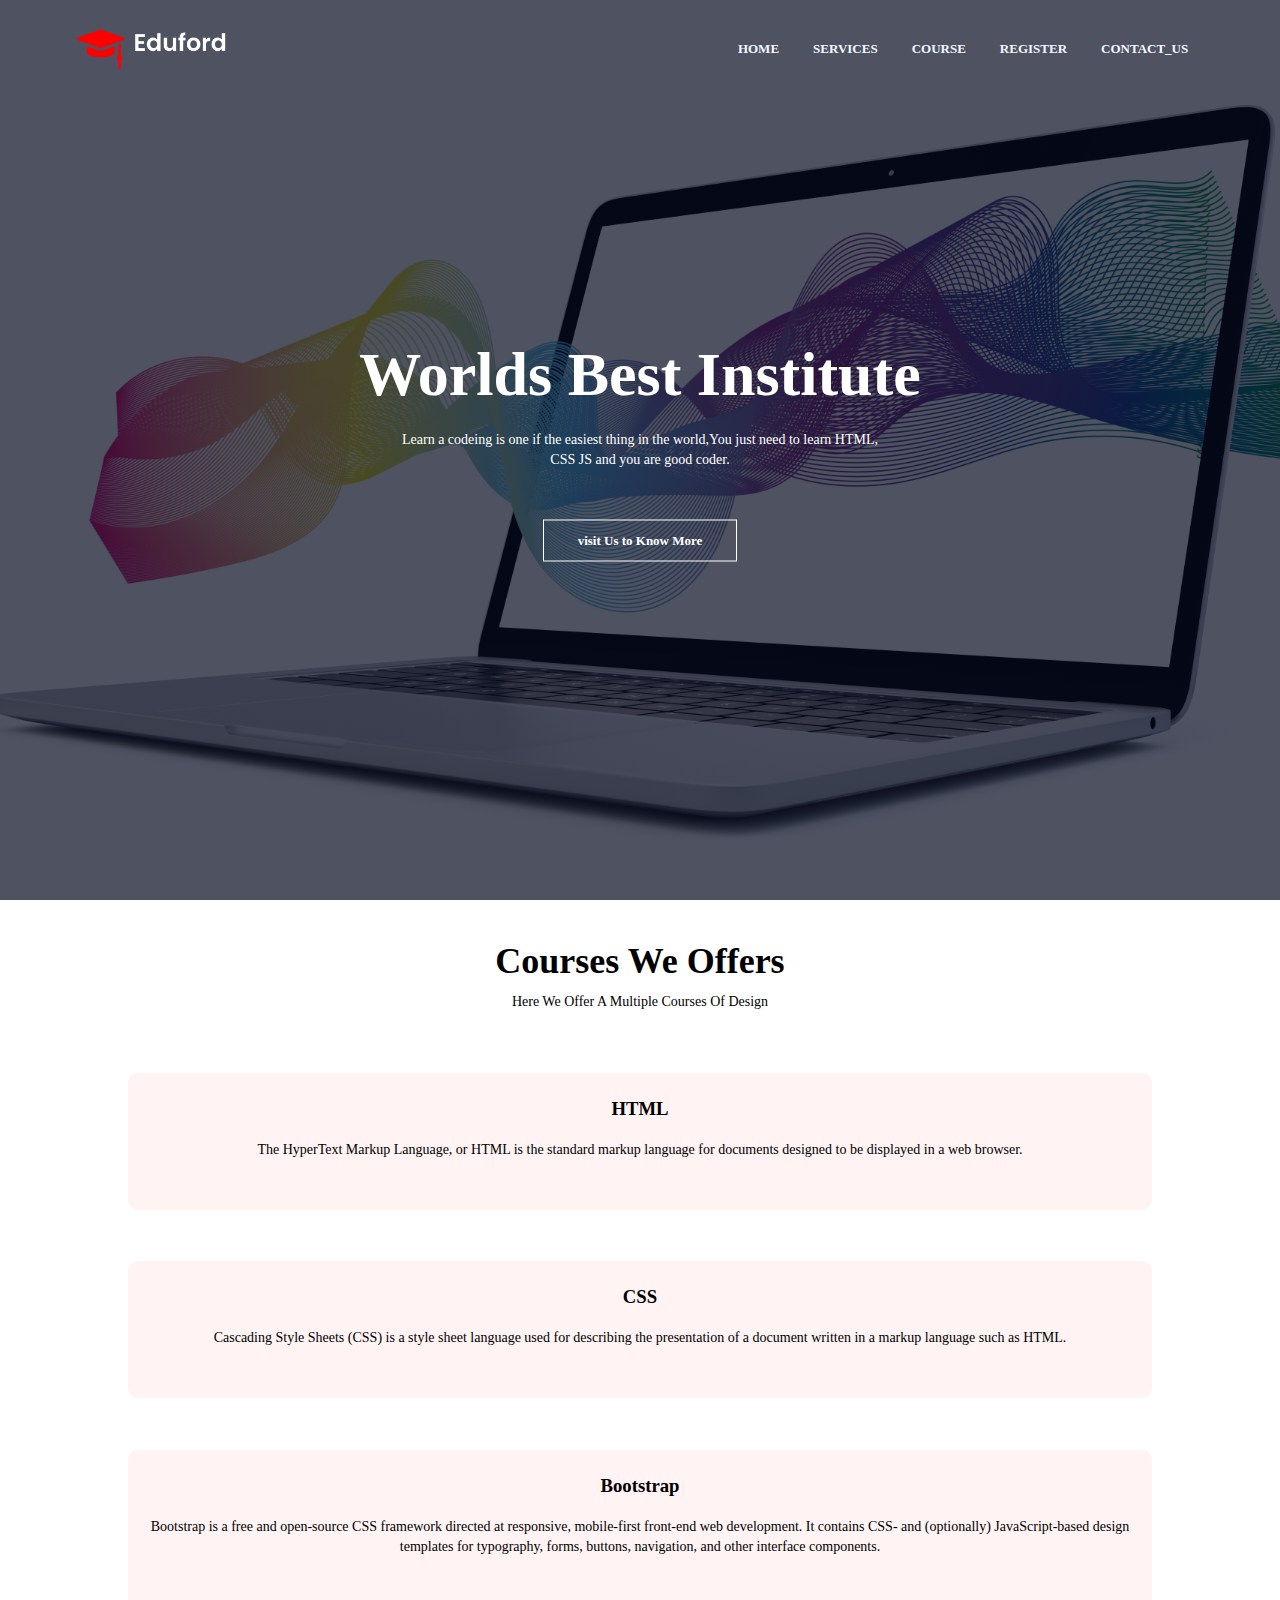
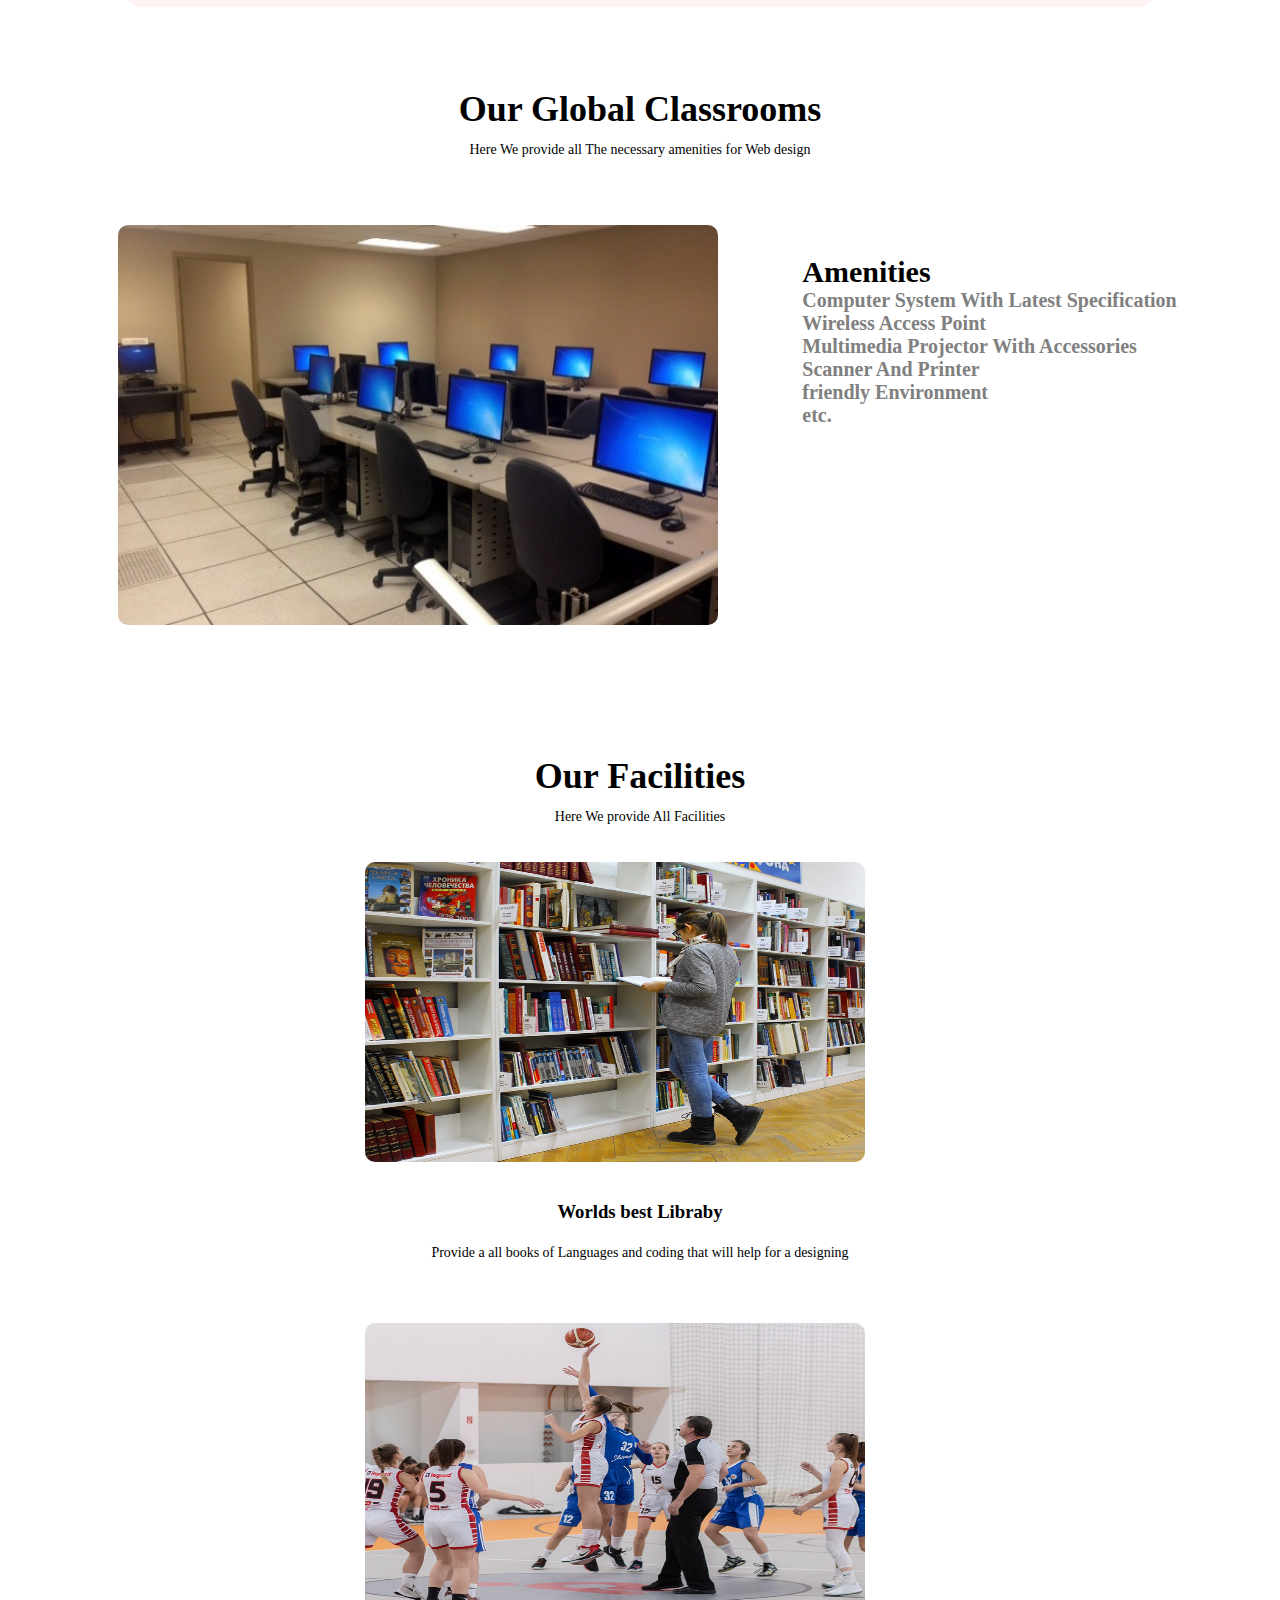
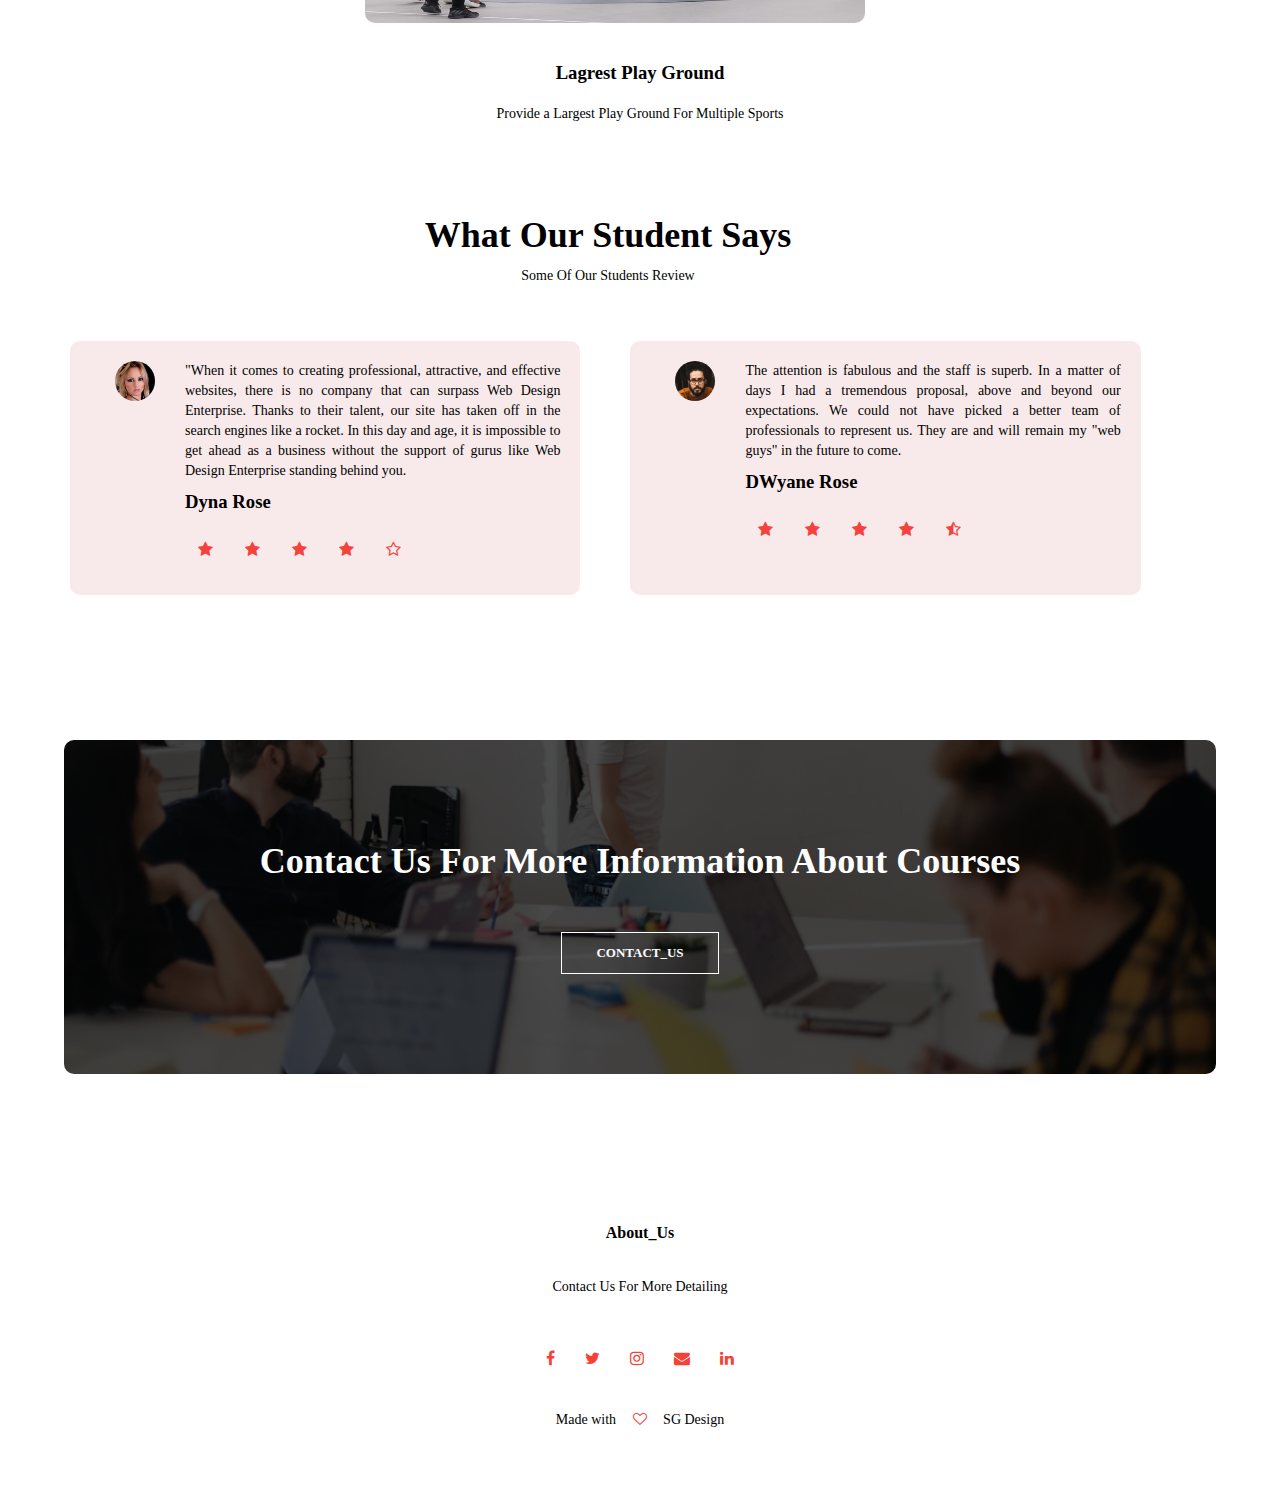
<file: index.html>
<!DOCTYPE html>
<html> 
    <head>
        <meta charset="utf-8">
        <meta name="viewport"  content="width-device-width,initial scale=1">
        <title>MY DESIGN</title>
        <link rel="stylesheet" href="style.css" type="text/css">
        <link rel="stylesheet" href="https://stackpath.bootstrapcdn.com/font-awesome/4.7.0/css/font-awesome.min.css">
        <script src="https://cdnjs.cloudflare.com/ajax/libs/popper.js/1.16.0/umd/popper.min.js"></script>

    </head>
    <body>
        <section class="header">
            <nav>
                <a href="index.html"><img src="logo.png"></a>

                <div class="nav-links"id="navLinks">
                    <i class="fa fa-times" onclick="hidemenu()"></i>
                    <ul>
                        <li><a href="home.html">HOME</a></li>
                        <li><a href="services.html">SERVICES</a></li>
                        <li><a href="course.html">COURSE</a></li>
                        <li><a href="register.html">REGISTER</a></li>
                        <li><a href="contact_us.html">CONTACT_US</a></li>   
                    </ul>
                </div>
                <i class="fa fa-bars"onclick="showmenu()"></i>
            </nav>
            <div class="text-box">
                <h1>Worlds Best Institute</h1>
                <p>Learn a codeing is one if the easiest thing in the world,You just need to learn HTML,<br>CSS JS and you are good coder. </p>
                <a class="hero-btn" href="home.html">visit Us to Know More</a>
            </div>
        </section>

        <!-----------Course------------>
        
        
        
        <section class="course">
            <h1>Courses We Offers</h1>
            <p> Here We Offer A Multiple Courses Of Design </p>
            
                <div class="row11" id="row1">
                    <div class="course-col" >
                        <h3>HTML</h3>
                        <p> The HyperText Markup Language, or HTML is the standard markup language for documents designed to be displayed in a web browser. </p>
                </div>
                <div class="row11" id="row1">
                    <div class="course-col">
                        <h3>CSS</h3>
                        <p>Cascading Style Sheets (CSS) is a style sheet language used for describing the presentation of a document written in a markup language such as HTML.</p>
                    </div>
                </div>
                <div class="row11" id="row1"></div>
                    <div class="course-col">
                        <h3>Bootstrap</h3>
                        <p>Bootstrap is a free and open-source CSS framework directed at responsive, mobile-first front-end web development. It contains CSS- and (optionally) JavaScript-based design templates for typography, forms, buttons, navigation, and other interface components. </p>
                    </div>
                    
                </div>
        </section> 

        <!-------Classroom--------->
        
        <section class="classroom">
            <h1>Our Global Classrooms</h1>
            <p>Here We provide all The necessary amenities for Web design</p>
            <div class="row">
                
                <div class="classroom-col">
                    <img src ="123.jpg">&nbsp;&nbsp;&nbsp;&nbsp;&nbsp;&nbsp;&nbsp;&nbsp;&nbsp;&nbsp;&nbsp;&nbsp;&nbsp;&nbsp;&nbsp;&nbsp;&nbsp;&nbsp;&nbsp;&nbsp;&nbsp;   
                    <div class ="list">
                    <ul style="color:black; font-size: 30px">Amenities</ul>
                    <li>Computer System With Latest Specification</li>
                    <li>Wireless Access Point</li>
                    <li>Multimedia Projector With Accessories</li>
                    <li>Scanner And Printer</li>
                    <li>friendly Environment</li>
                    <li>etc.</li>
                    </div>
                      
                </div>
            </div>
        </section> 
        
        
        <!-------our Facilites-------->
        
        <section class="facilities">
            <h1>Our Facilities</h1>
            <p>Here We provide All Facilities</p>
            <div class="row">
                <div class="facilities-col">
                    <img src="library.png">

                    <h3>Worlds best Libraby</h3>
                    <p>Provide a all books of Languages and coding that will help for a designing </p>
                </div>
               <div class="facilities-col">
                    <img src="basketball.png">
                    <h3>Lagrest Play Ground</h3>
                    <p>Provide  a Largest Play Ground For Multiple Sports</p>
                </div>
                
            </div>
        </section>
        <!---------Testomonial--------->
        <section class="testomonial">
            <h1>What Our Student Says</h1>
            <p>Some Of Our Students Review </p>
            <div class="row1">
                <div class="testomonial-col">
                    <img src="user1.jpg">
                   
                    <div>
                        <p>"When it comes to creating professional, attractive, and effective websites, there is no company that can surpass Web Design Enterprise.  Thanks to their talent, our site has taken off in the search engines like a rocket.  In this day and age, it is impossible to get ahead as a business without the support of gurus like Web Design Enterprise standing behind you.</p>
                        <h3>Dyna Rose</h3>
                        <i class="fa fa-star"></i>
                        <i class="fa fa-star"></i>
                        <i class="fa fa-star"></i>
                        <i class="fa fa-star"></i>
                        <i class="fa fa-star-o"></i>
                    </div>
                </div>
                <div class="testomonial-col">
                    <img src="user2.jpg">
                    
                     <div>
                        <p>The attention is fabulous and the staff is superb.  In a matter of days I had a tremendous proposal, above and beyond our expectations.  We could not have picked a better team of professionals to represent us.  They are and will remain my "web guys" in the future to come.</p>
                        <h3>DWyane Rose</h3>
                        <i class="fa fa-star"></i>
                        <i class="fa fa-star"></i>
                    <i class="fa fa-star"></i>
                    <i class="fa fa-star"></i>
                    <i class="fa fa-star-half-o"></i>
                    </div>
                </div>
                
                   
                        
                    </div>
            
            
            </div>

        </section>
        <!--------------------Footer------------------------->
        <section class="cta">
            <h1>Contact Us For More Information About Courses </h1>
            <a href="contact_us.html" class="hero-btn">CONTACT_US</a>
            </section>
        <section class="footer">
        <h4>About_Us</h4>
        <p>Contact Us For More Detailing</p>
        <div class="icons">
            <a href="https://www.facebook.com"><i class="fa fa-facebook"></i></a>
            <a href="https://twitter.com"> <i class="fa fa-twitter"></i></a>
            <a href="https://www.instagram.com/"> <i class="fa fa-instagram"></i></a>
            <a href="https://accounts.google.com/signin/v2/identifier?service=mail&passive=true&rm=false&continue=https%3A%2F%2Fmail.google.com%2Fmail%2F%26ogbl%2F&ss=1&scc=1&ltmpl=default&ltmplcache=2&emr=1&osid=1&hl=en-GB&flowName=GlifWebSignIn&flowEntry=ServiceLogin"> <i class="fa fa-envelope"></i></a>
            <a href="https://in.linkedin.com/"> <i class="fa fa-linkedin"></i></a>
        </div>
        <p>Made with <i class="fa fa-heart-o"></i> SG Design</p>
        </section>      
        
        <script>
            var navLinks = document.getElementById("navLinks");
            function showmenu()
            {
                navLinks.style.right="0";
            }
            function hidemenu()
            {
                navLinks.style.right="-200px";
            }
        </script>
    </body>
</html>
</file>
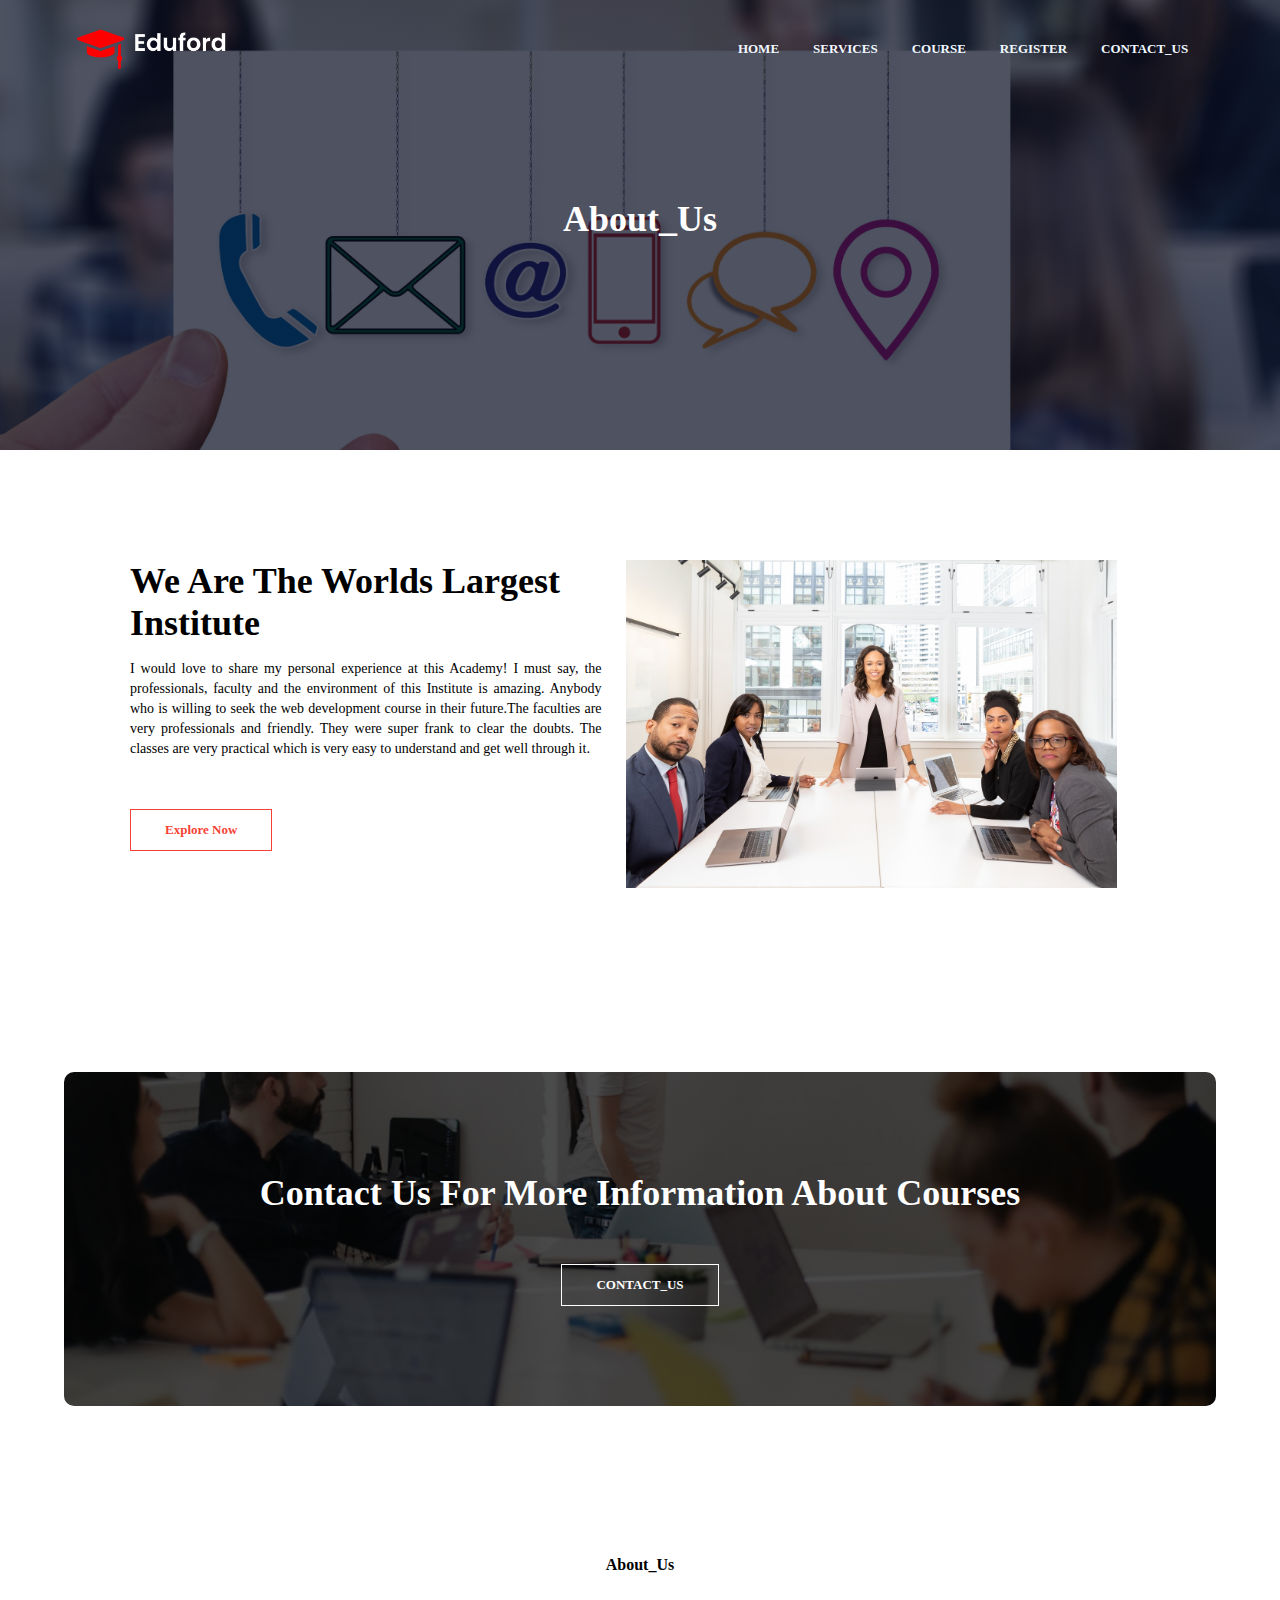
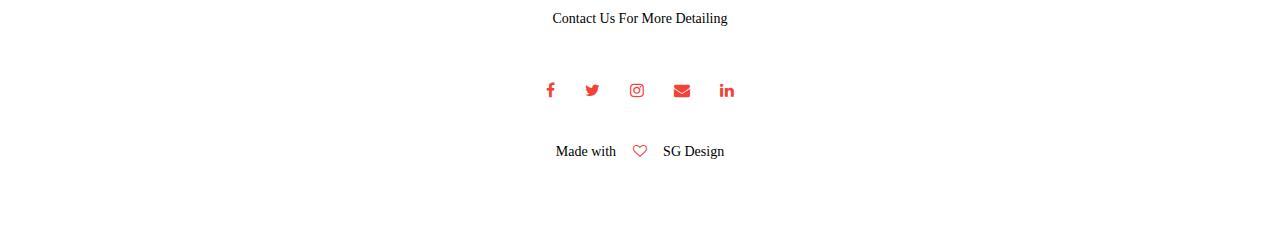
<file: contact_us.html>
<!DOCTYPE html>
<html> 
    <head>
        <meta charset="utf-8">
        <meta name="viewport"  content="width-device-width,initial scale=1">
        <title>MY DESIGN</title>
        <link rel="stylesheet" href="style.css">
        <link rel="stylesheet" href="https://stackpath.bootstrapcdn.com/font-awesome/4.7.0/css/font-awesome.min.css">
        <script src="https://cdnjs.cloudflare.com/ajax/libs/popper.js/1.16.0/umd/popper.min.js"></script>
    </head>
    <body>
        <section class="sub-header">
            <nav>
                <a href="index.html"><img src="logo.png"></a>

                <div class="nav-links"id="navLinks">
                    <i class="fa fa-times" onclick="hidemenu()"></i>
                    <ul>
                        <li><a href="home.html">HOME</a></li>
                        <li><a href="services.html">SERVICES</a></li>
                        <li><a href="course.html">COURSE</a></li>
                        <li><a href="register.html">REGISTER</a></li>
                        <li><a href="contact_us.html">CONTACT_US</a></li>   
                    </ul>
                </div>
                <i class="fa fa-bars"onclick="showmenu()"></i>
            </nav>
                <h1>About_Us</h1>
            </section>  
            <section class="About_us">
                    <div class="row123">
                        <div class="about-col">
                            <h1>We Are The Worlds Largest Institute</h1>
                            <p style="text-align: justify; margin-right: 20px;">I would love to share my personal experience at this Academy! I must say, the professionals, faculty and the environment of this Institute is amazing. Anybody who is willing to seek the web development course in their future.The faculties are very professionals and friendly. They were super frank to clear the doubts. The classes are very practical which is very easy to understand and get well through it.
                            </p>
                            <a href="home.html" class="hero-btn red-btn">Explore Now</a>
                        </div>
                        <div class="about-col">
                            <img src="about.jpg">
    
                        </div>
                    </div>
            </section>
            <section class="cta">
                <h1>Contact Us For More Information About Courses </h1>
                <a href="contact_us.html" class="hero-btn">CONTACT_US</a>
                </section>
        <section class="footer">
            <h4>About_Us</h4>
            <p>Contact Us For More Detailing</p>
            <div class="icons">
            <a href="https://www.facebook.com"><i class="fa fa-facebook"></i></a>
            <a href="https://twitter.com"> <i class="fa fa-twitter"></i></a>
            <a href="https://www.instagram.com/"> <i class="fa fa-instagram"></i></a>
            <a href="https://accounts.google.com/signin/v2/identifier?service=mail&passive=true&rm=false&continue=https%3A%2F%2Fmail.google.com%2Fmail%2F%26ogbl%2F&ss=1&scc=1&ltmpl=default&ltmplcache=2&emr=1&osid=1&hl=en-GB&flowName=GlifWebSignIn&flowEntry=ServiceLogin"> <i class="fa fa-envelope"></i></a>
            <a href="https://in.linkedin.com/"> <i class="fa fa-linkedin"></i></a>
            </div>
            <p>Made with <i class="fa fa-heart-o"></i> SG Design</p>
            </section> 
            <script>
                var navLinks = document.getElementById("navLinks");
                function showmenu()
                {
                    navLinks.style.right="0";
                }
                function hidemenu()
                {
                    navLinks.style.right="-200px";
                }
            </script>
    </body>
</file>
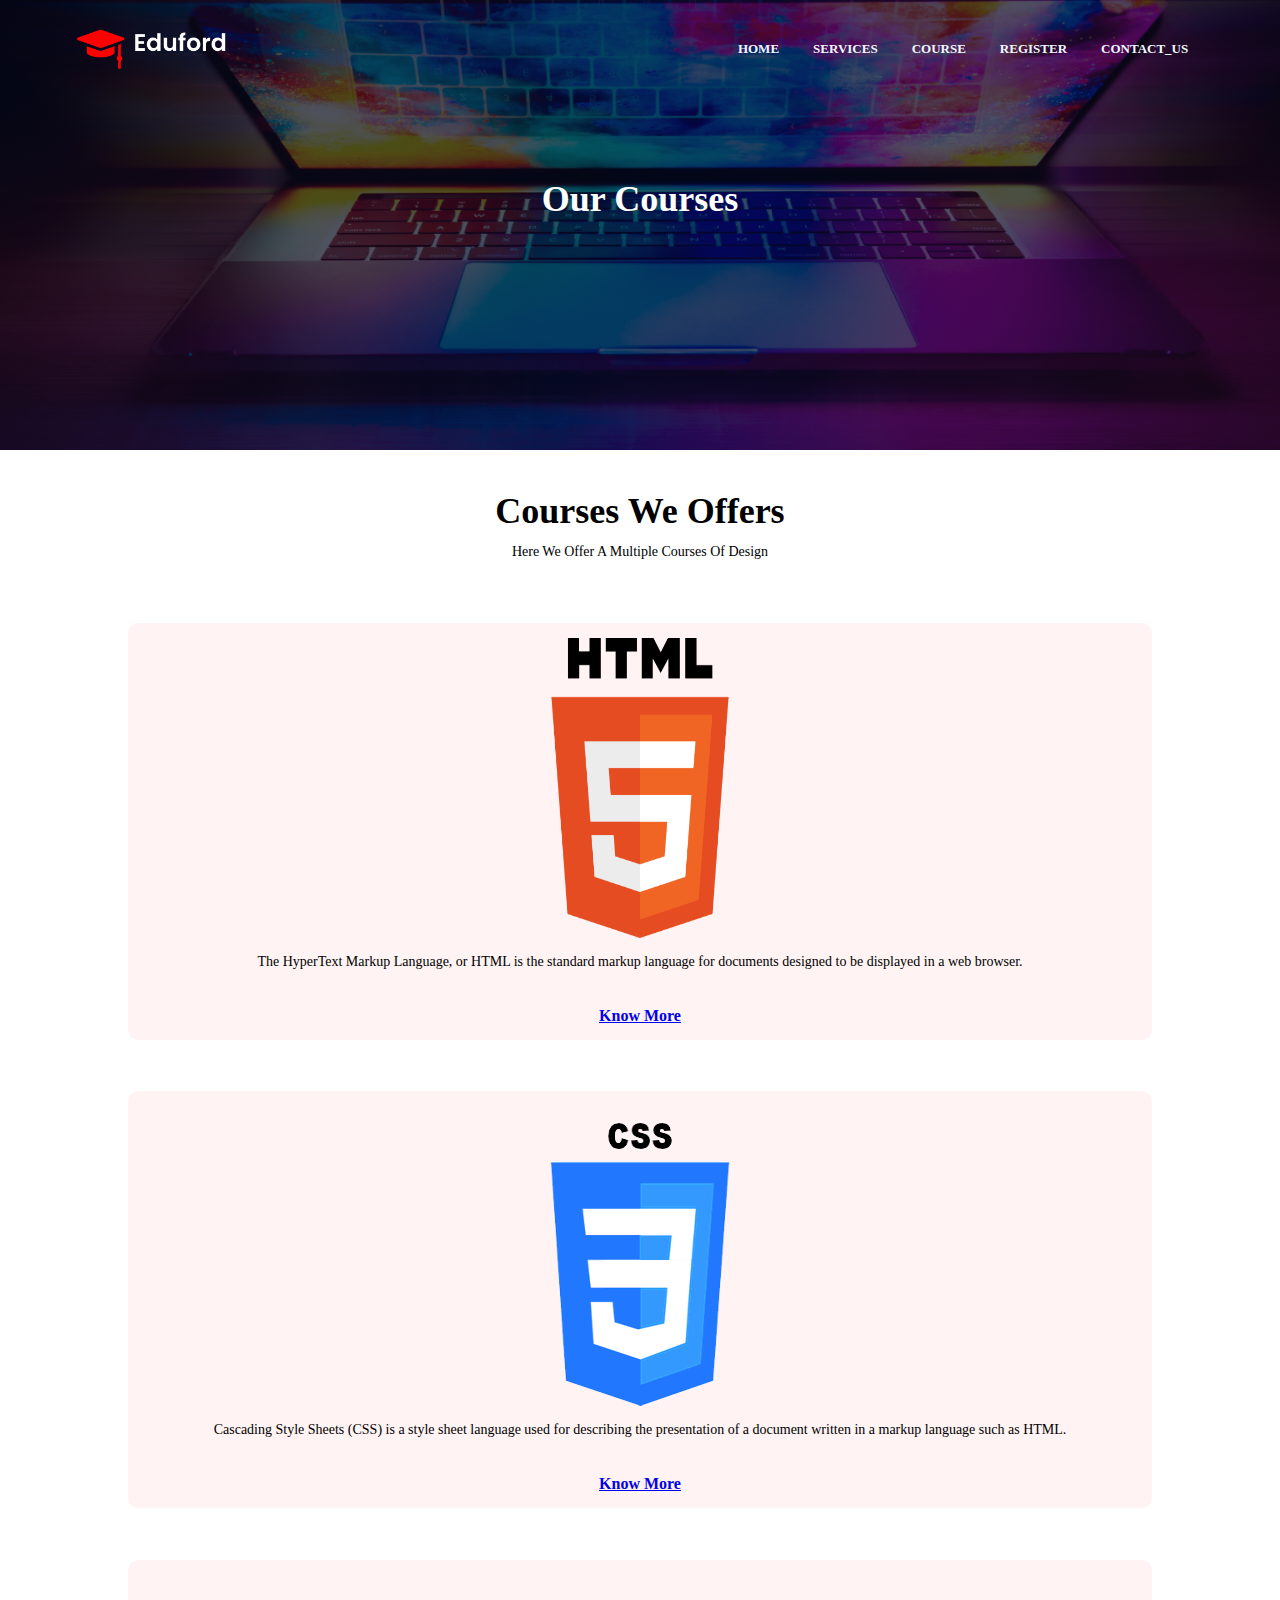
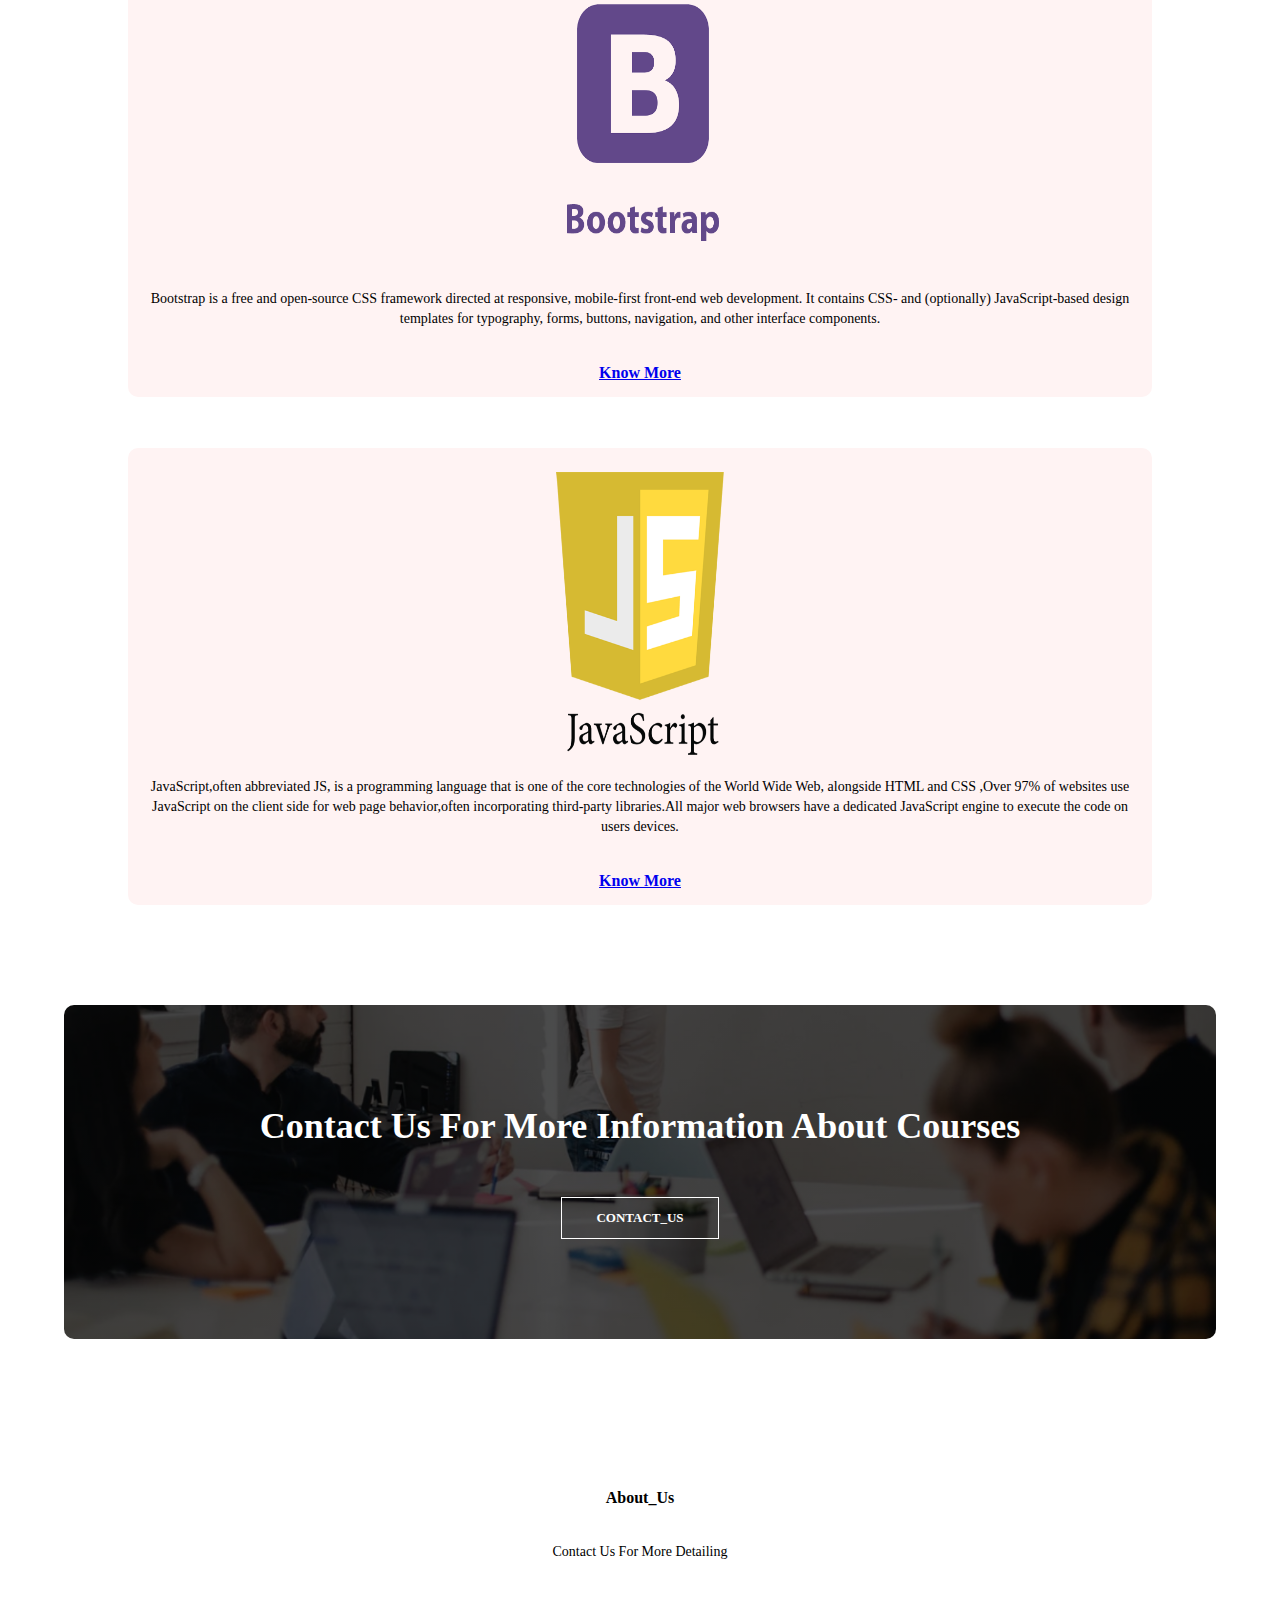
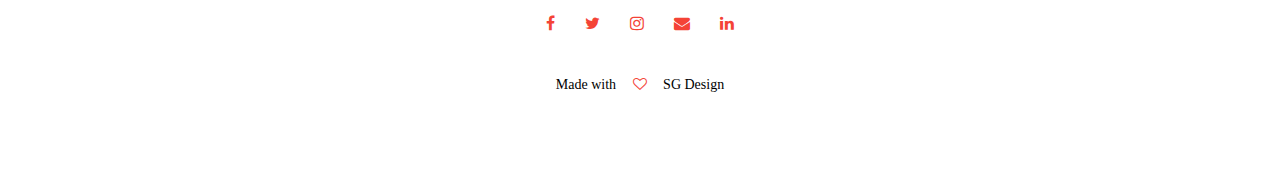
<file: course.html>
<!DOCTYPE html>
<html> 
    <head>
        <meta charset="utf-8">
        <meta name="viewport"  content="width-device-width,initial scale=1">
        <title>MY DESIGN</title>
        <link rel="stylesheet" href="style.css">
        <link rel="stylesheet" href="https://stackpath.bootstrapcdn.com/font-awesome/4.7.0/css/font-awesome.min.css">
        <script src="https://cdnjs.cloudflare.com/ajax/libs/popper.js/1.16.0/umd/popper.min.js"></script>
    </head>
    <body>
        <section class="sub-header1">
            <nav>
                <a href="index.html"><img src="logo.png"></a>

                <div class="nav-links"id="navLinks">
                    <i class="fa fa-times" onclick="hidemenu()"></i>
                    <ul>
                        <li><a href="home.html">HOME</a></li>
                        <li><a href="services.html">SERVICES</a></li>
                        <li><a href="course.html" >COURSE</a></li>
                        <li><a href="register.html">REGISTER</a></li>
                        <li><a href="contact_us.html">CONTACT_US</a></li>   
                    </ul>
                </div>
                <i class="fa fa-bars"onclick="showmenu()"></i>
            </nav>
                <h1 style="margin-top: 80px;">Our Courses</h1>
            </section>  
            <section class="course">
                <h1>Courses We Offers</h1>
                <p> Here We Offer A Multiple Courses Of Design </p>
                
                    <div class="row11" id="row1">
                        <div class="course-col"  >
                            
                            <img src="Htmllogo.png">
                            <p> The HyperText Markup Language, or HTML is the standard markup language for documents designed to be displayed in a web browser. </p>
                            <a href="https://html.com/">Know More</a>
                        </div>
                    <div class="row11" id="row1">
                        <div class="course-col">
                            
                            <img src="CSSlogo (1).png">
                            <p>Cascading Style Sheets (CSS) is a style sheet language used for describing the presentation of a document written in a markup language such as HTML.</p>
                            <a href="https://www.javatpoint.com/css-tutorial">Know More</a>
                        </div>
                    </div>
                    <div class="row11" id="row1"></div>
                        <div class="course-col">
                            <img src="bootstrap.png">
                            <p>Bootstrap is a free and open-source CSS framework directed at responsive, mobile-first front-end web development. It contains CSS- and (optionally) JavaScript-based design templates for typography, forms, buttons, navigation, and other interface components. </p>
                            <a href="https://getbootstrap.com/">Know More</a>
                        </div>
                        <div class="row11" id="row1"></div>
                        <div class="course-col">
                            <img src="JS.png">
                            <p>JavaScript,often abbreviated JS, is a programming language that is one of the core technologies of the World Wide Web, alongside HTML and CSS ,Over 97% of websites use JavaScript on the client side for web page behavior,often incorporating third-party libraries.All major web browsers have a dedicated JavaScript engine to execute the code on users devices.</p>
                            <a href="https://www.javatpoint.com/javascript-tutorial">Know More</a>
                        </div>
                        
                    </div>
            </section> 
    
            <section class="cta">
                <h1>Contact Us For More Information About Courses </h1>
                <a href="contact_us.html" class="hero-btn">CONTACT_US</a>
                </section>
        <section class="footer">
            <h4>About_Us</h4>
            <p>Contact Us For More Detailing</p>
            <div class="icons">
                <a href="https://www.facebook.com"><i class="fa fa-facebook"></i></a>
                <a href="https://twitter.com"> <i class="fa fa-twitter"></i></a>
                <a href="https://www.instagram.com/"> <i class="fa fa-instagram"></i></a>
                <a href="https://accounts.google.com/signin/v2/identifier?service=mail&passive=true&rm=false&continue=https%3A%2F%2Fmail.google.com%2Fmail%2F%26ogbl%2F&ss=1&scc=1&ltmpl=default&ltmplcache=2&emr=1&osid=1&hl=en-GB&flowName=GlifWebSignIn&flowEntry=ServiceLogin"> <i class="fa fa-envelope"></i></a>
                <a href="https://in.linkedin.com/"> <i class="fa fa-linkedin"></i></a>
            </div>
            <p>Made with <i class="fa fa-heart-o"></i> SG Design</p>
            </section> 
            <script>
                var navLinks = document.getElementById("navLinks");
                function showmenu()
                {
                    navLinks.style.right="0";
                }
                function hidemenu()
                {
                    navLinks.style.right="-200px";
                }
            </script>
    </body>
</file>
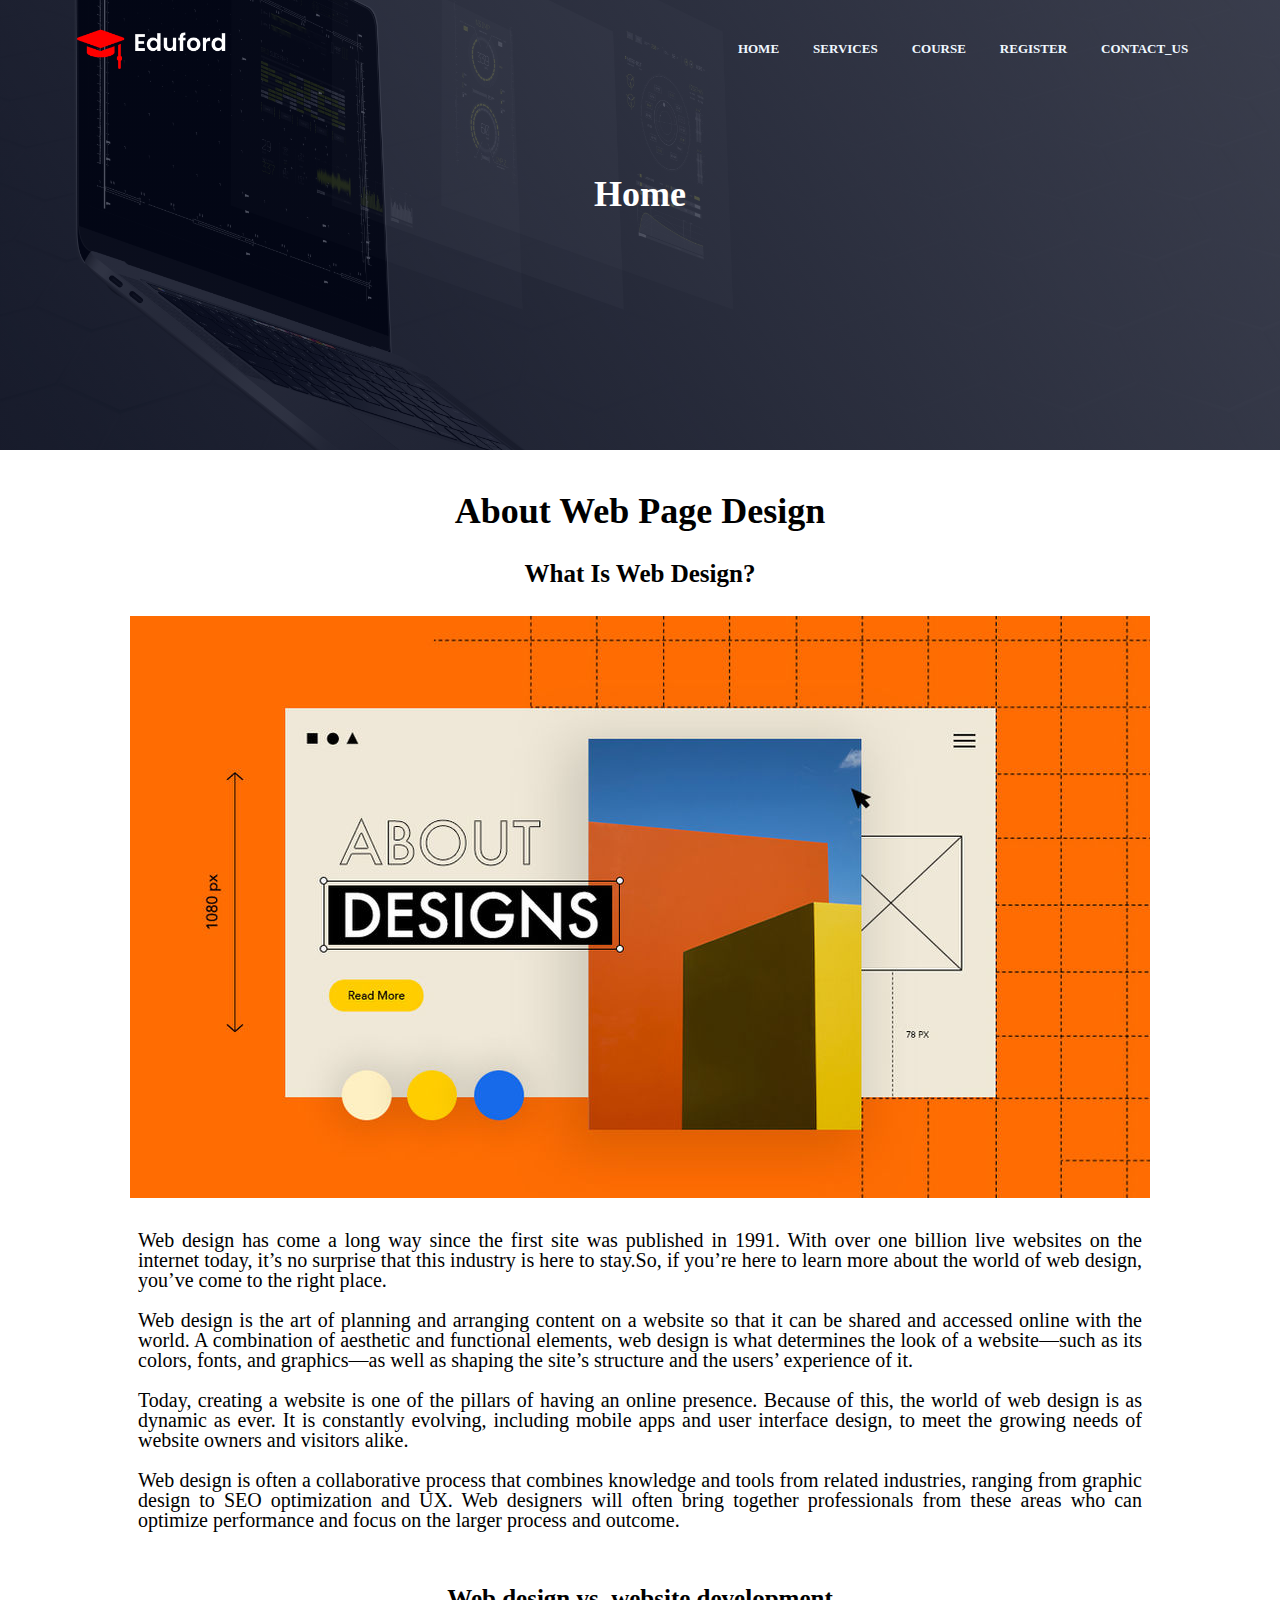
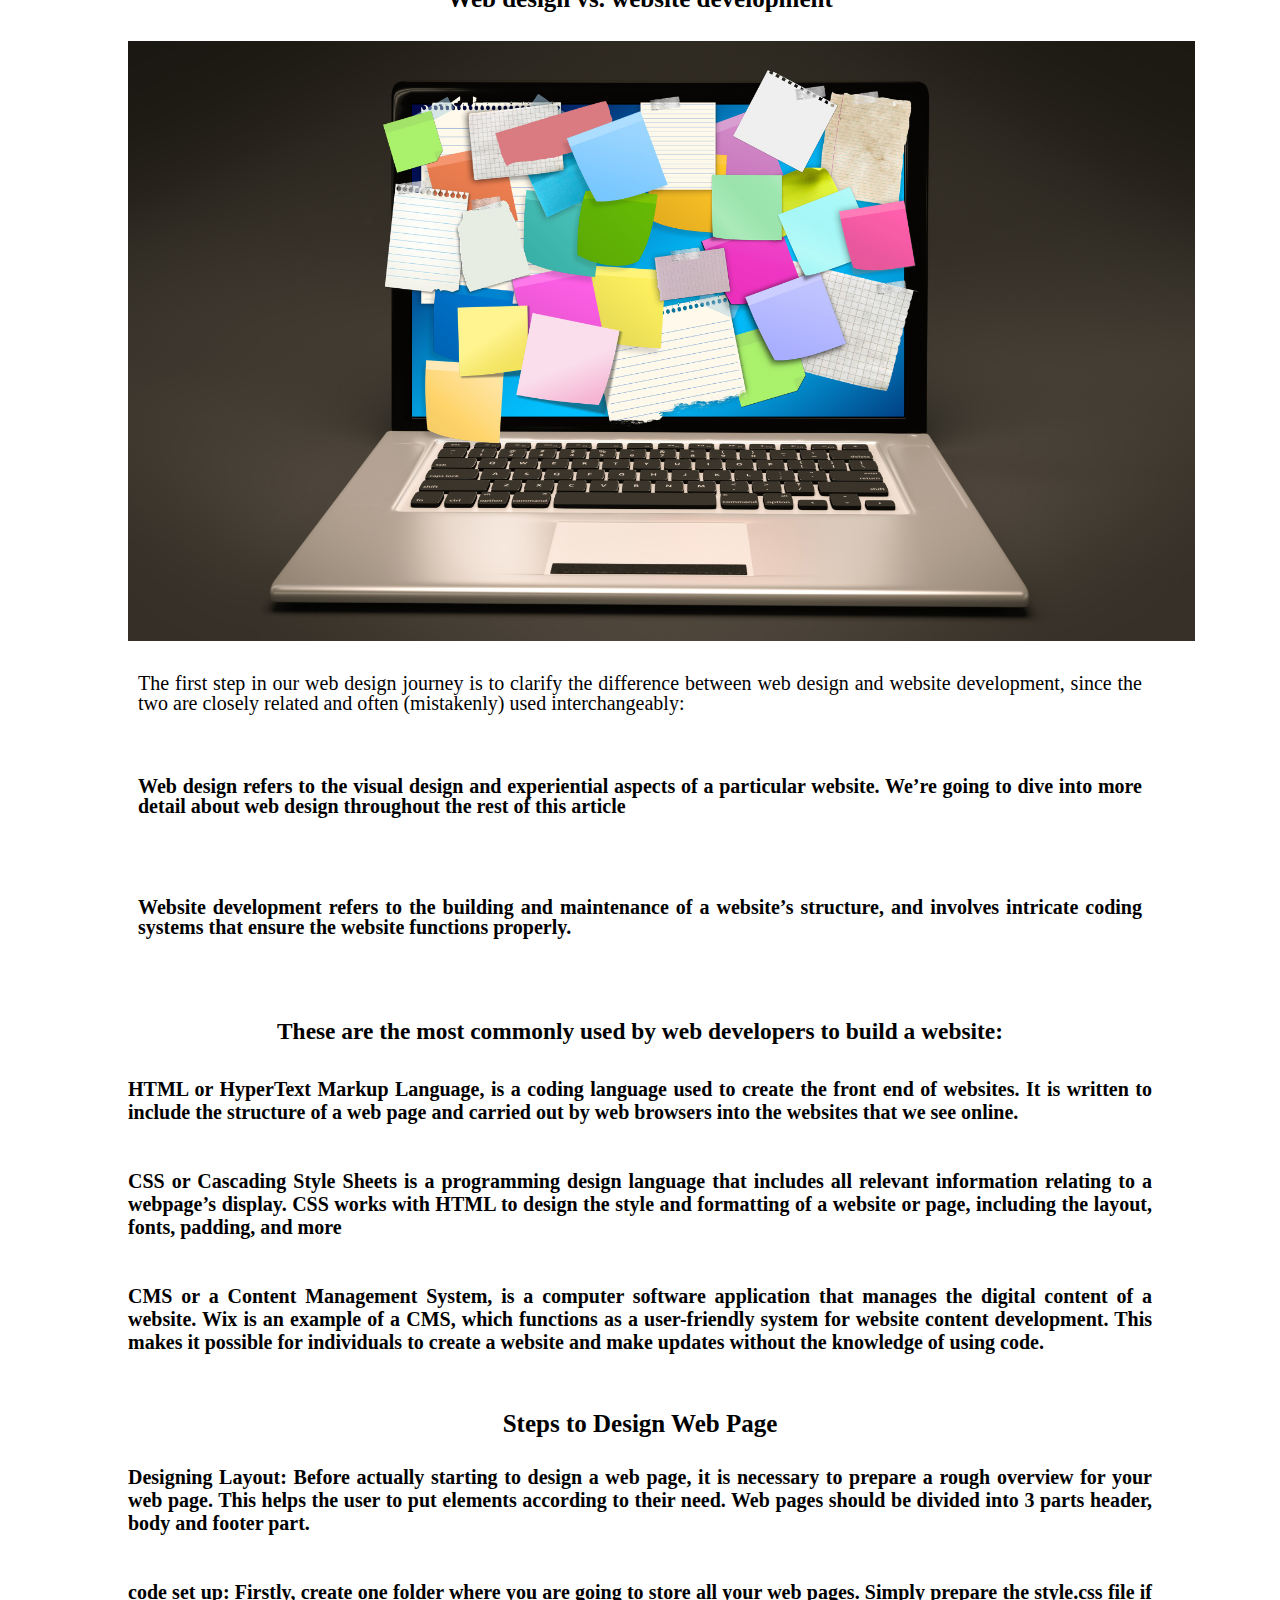
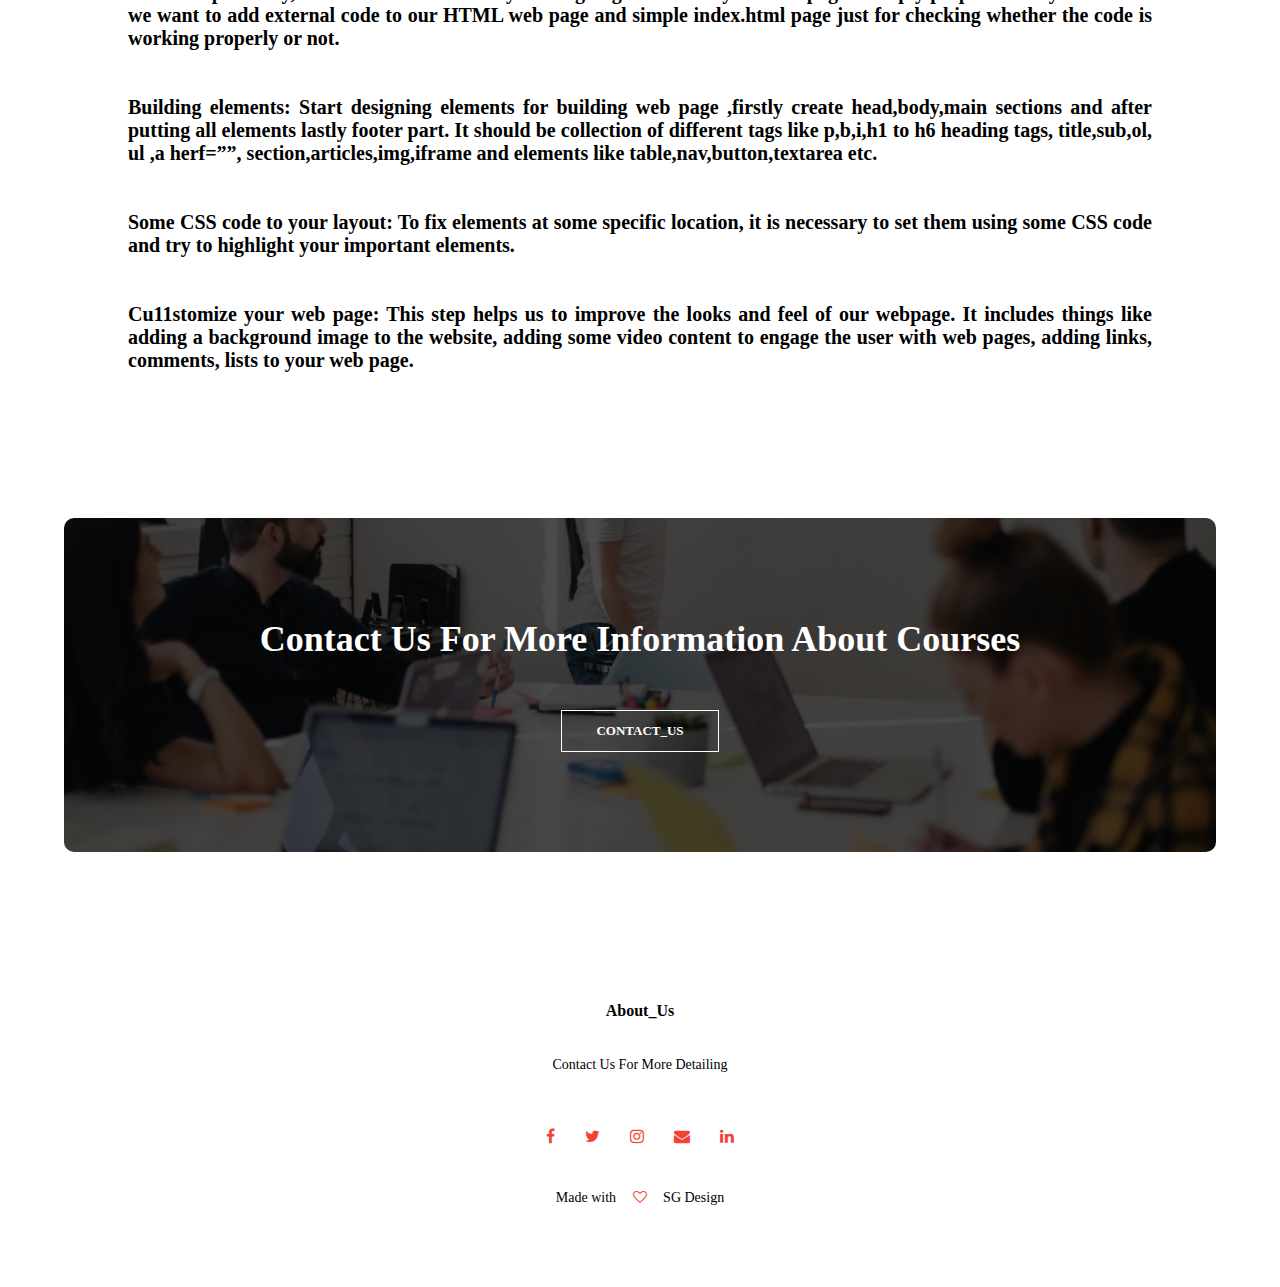
<file: home.html>
<!DOCTYPE html>
<html> 
    <head>
        <meta charset="utf-8">
        <meta name="viewport"  content="width-device-width,initial scale=1">
        <title>MY DESIGN</title>
        <link rel="stylesheet" href="style.css">
        <link rel="stylesheet" href="https://stackpath.bootstrapcdn.com/font-awesome/4.7.0/css/font-awesome.min.css">
        <script src="https://cdnjs.cloudflare.com/ajax/libs/popper.js/1.16.0/umd/popper.min.js"></script>
    </head>
    <body>
    <section class="sub-header2">
        <nav>
            <a href="index.html"><img src="logo.png"></a>
                <div class="nav-links"id="navLinks">
                    <i class="fa fa-times" onclick="hidemenu()"></i>
                    <ul>
                        <li><a href="home.html">HOME</a></li>
                        <li><a href="services.html">SERVICES</a></li>
                        <li><a href="course.html">COURSE</a></li>
                        <li><a href="register.html">REGISTER</a></li>
                        <li><a href="contact_us.html">CONTACT_US</a></li>   
                    </ul>
                </div>
                <i class="fa fa-bars"onclick="showmenu()"></i>
        </nav>
                <h1 style="margin-top: 75px;">Home</h1>
    </section>  
        
        <!-----------Course------------>
        
        
        <div class="course12">
        <section class="course">
            <h1>About Web Page Design</h1><br>
                    <div>
                        <h3 style="font-size: 25px;">What Is Web Design?</h3><br>
                        <img src="home23.jpg"><br><br>
                        <p style="text-align: justify;font-size: 20px;">Web design has come a long way since the first site was published in 1991. With over one billion live websites on the internet today, it’s no surprise that this industry is here to stay.So, if you’re here to learn more about the world of web design, you’ve come to the right place.<br><br>
                            Web design is the art of planning and arranging content on a website so that it can be shared and accessed online with the world. A combination of aesthetic and functional elements, web design is what determines the look of a website—such as its colors, fonts, and graphics—as well as shaping the site’s structure and the users’ experience of it.<br><br>
                            Today, creating a website is one of the pillars of having an online presence. Because of this, the world of web design is as dynamic as ever. It is constantly evolving, including mobile apps and user interface design, to meet the growing needs of website owners and visitors alike.<br><br>
                            Web design is often a collaborative process that combines knowledge and tools from related industries, ranging from graphic design to SEO optimization and UX. Web designers will often bring together professionals from these areas who can optimize performance and focus on the larger process and outcome.<br><br>
                    </div>
                    <div>
                        <h3 style="font-size: 25px;"> Web design vs. website development</h3><br>
                        <img src="home34.jpg" height="600" weight="900"><br><br>
                        <p style="text-align: justify;font-size: 20px;">The first step in our web design journey is to clarify the difference between web design and website development, since the two are closely related and often (mistakenly) used interchangeably:</p><br>
                        <p style="font-weight: bold;text-align: justify;font-size: 20px;">Web design refers to the visual design and experiential aspects of a particular website. We’re going to dive into more detail about web design throughout the rest of this article</p><br><br>
                        <p style="font-weight: bold;text-align: justify;font-size: 20px;">Website development refers to the building and maintenance of a website’s structure, and involves intricate coding systems that ensure the website functions properly.</p><br><br>
                    <ol style="text-align: justify;font-size: 20px;">
                        <h3>These are the most commonly used by web developers to build a website:</h3><br>
                        <li>HTML or HyperText Markup Language, is a coding language used to create the front end of websites. It is written to include the structure of a web page and carried out by web browsers into the websites that we see online.</li><br><br>
                        <li>CSS or Cascading Style Sheets is a programming design language that includes all relevant information relating to a webpage’s display. CSS works with HTML to design the style and formatting of a website or page, including the layout, fonts, padding, and more</li><br><br>
                        <li>CMS or a Content Management System, is a computer software application that manages the digital content of a website. Wix is an example of a CMS, which functions as a user-friendly system for website content development. This makes it possible for individuals to create a website and make updates without the knowledge of using code.</li><br><br>
                    </ol>
                    </div>    
                        <h3 style="font-size: 25px;">Steps to Design Web Page </h3><br>
                        <div>
                    <ol style="text-align: justify;font-size: 20px;">
                        <li>Designing Layout: Before actually starting to design a web page, it is necessary to prepare a rough overview for your web page. This helps the user to put elements according to their need. Web pages should be divided into 3 parts header, body and footer part.</li><br><br>
                        <li>code set up: Firstly, create one folder where you are going to store all your web pages. Simply prepare the style.css file if we want to add external code to our HTML web page and simple index.html page just for checking whether the code is working properly or not.</li><br><br>
                        <li>Building elements: Start designing elements for building web page ,firstly create head,body,main sections and after putting all elements lastly footer part. It should be collection of different tags like p,b,i,h1 to h6 heading tags, title,sub,ol, ul ,a herf=””, section,articles,img,iframe and elements like table,nav,button,textarea etc.</li><br><br>
                        <li>Some CSS code to your layout: To fix elements at some specific location, it is necessary to set them using some CSS code and try to highlight your important elements.</li><br><br>
                        <li>Cu11stomize your web page: This step helps us to improve the looks and feel of our webpage. It includes things like adding a background image to the website, adding some video content to engage the user with web pages, adding links, comments, lists to your web page. </li><br><br>               
                        </ol>
                    </div>
               
        </section> 
        </div>
       
        
       
       
        <!--------------------Footer------------------------->
        <section class="cta">
            <h1>Contact Us For More Information About Courses</h1>
            <a href="contact_us.html" class="hero-btn">CONTACT_US</a>
            </section>
        <section class="footer">
        <h4>About_Us</h4>
        <p>Contact Us For More Detailing</p>
        <div class="icons">
            <a href="https://www.facebook.com"><i class="fa fa-facebook"></i></a>
            <a href="https://twitter.com"> <i class="fa fa-twitter"></i></a>
            <a href="https://www.instagram.com/"> <i class="fa fa-instagram"></i></a>
            <a href="https://accounts.google.com/signin/v2/identifier?service=mail&passive=true&rm=false&continue=https%3A%2F%2Fmail.google.com%2Fmail%2F%26ogbl%2F&ss=1&scc=1&ltmpl=default&ltmplcache=2&emr=1&osid=1&hl=en-GB&flowName=GlifWebSignIn&flowEntry=ServiceLogin"> <i class="fa fa-envelope"></i></a>
            <a href="https://in.linkedin.com/"> <i class="fa fa-linkedin"></i></a>
        </div>
        <p>Made with <i class="fa fa-heart-o"></i> SG Design</p>
        </section>      
        
        <script>
            var navLinks = document.getElementById("navLinks");
            function showmenu()
            {
                navLinks.style.right="0";
            }
            function hidemenu()
            {
                navLinks.style.right="-200px";
            }
        </script>
    </body>
</html>
</file>
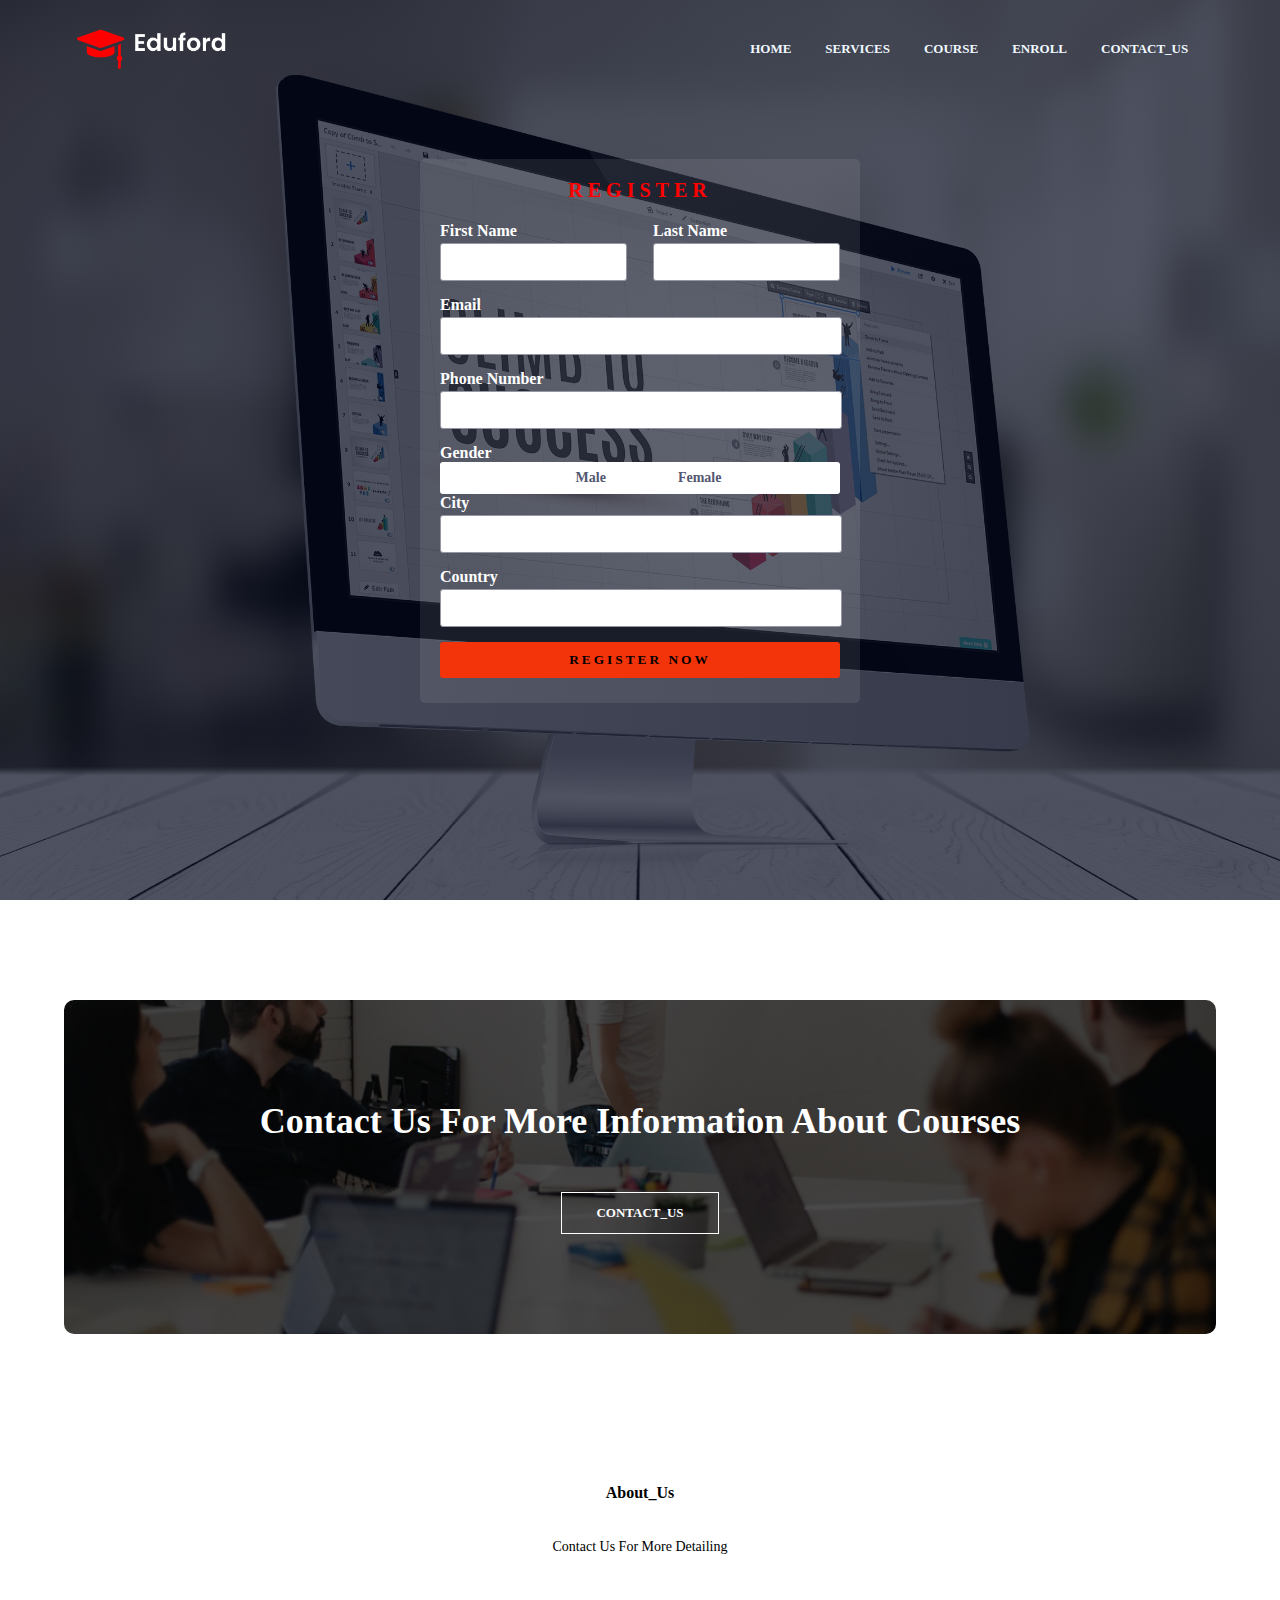
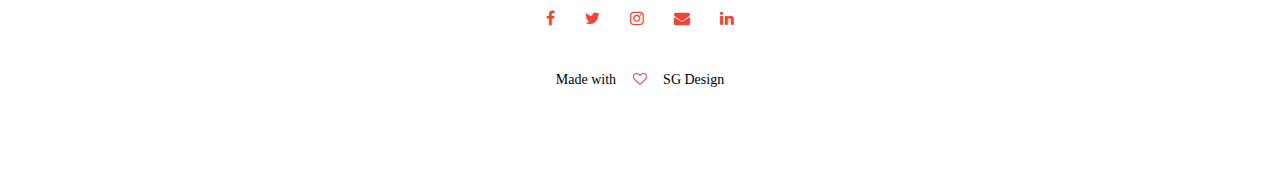
<file: register.html>
<!DOCTYPE html>
<html> 
    <head>
        <meta charset="utf-8">
        <meta name="viewport"  content="width-device-width,initial scale=1">
        <title>MY DESIGN</title>
        <link rel="stylesheet" href="style.css" type="text/css">
        <link rel="stylesheet" href="https://stackpath.bootstrapcdn.com/font-awesome/4.7.0/css/font-awesome.min.css">
        <script src="https://cdnjs.cloudflare.com/ajax/libs/popper.js/1.16.0/umd/popper.min.js"></script>
        <script language = "javascript" type = "text/javascript">
			function myAlert()
			{
				alert("Thank You For Ur Details");
			}
		</script>
        
        

               

    </head>
    <body>
        <section class="header55">
            <nav>
                <a href="index.html"><img src="logo.png"></a>

                <div class="nav-links"id="navLinks">
                    <i class="fa fa-times" onclick="hidemenu()"></i>
                    <ul>
                        <li><a href="home.html">HOME</a></li>
                        <li><a href="services.html">SERVICES</a></li>
                        <li><a href="course.html">COURSE</a></li>
                        <li><a href="register.html">ENROLL</a></li>
                        <li><a href="contact_us.html">CONTACT_US</a></li>   
                    </ul>
                </div>
                <i class="fa fa-bars"onclick="showmenu()"></i>
            </nav>
            <div class="wrapper">
                <div class="register">
                    <div class="title1">
                        Register
                    </div>
                    <form>
                        <div class="form-wrap">
                            <div class="input_grp">
                            <div class="input_wrap">
                                <label for="fName">First Name</label>
                                <input type="text" id="fname">
                            </div>
                            <div class="input_wrap">
                                <label for="lName">Last Name</label>
                                <input type="text" id="lname">
                            </div>
                            </div>
                            <div class="input_wrap">
                                <label for="email">Email</label>
                                <input type="text" id="email">
                            </div>
                            <div class="input_wrap">
                                <label for="phone">Phone Number</label>
                                <input type="text" id="Phone">
                            </div>
                            <label style="color: white;">Gender</label>
                                <ul>
                                    <li>
                                        <label class="radio_wrap">
                                            <input type="radio" name="gender" value="male" class="input_radio">
                                            <span>Male</span>
                                        </label>
                                    </li>
                                    <li>
                                        <label class="radio_wrap">
                                            <input type="radio" name="gender" value="Female" class="input_radio">
                                            <span>Female</span>
                                        </label>
                                    </li>
                                    </ul>
                                    
                                    <div class="input_wrap">
                                        <label for="city">City</label>
                                        <input type="text" id="city">
                                    </div>
                                    <div class="input_wrap">
                                        <label for="country">Country</label>
                                        <input type="text" id="country">
                                    </div>
                                    <div class="input_wrap">
                                        <input type="submit" onclick="myAlert()"value="Register Now" class="submit_btn">
                                    </div>
                            </div>
                        </div>
                    </form>
                </div>

            </div>
           

              
                    
                    </div>
                </div>
            </div>
            </form>
        </section>
    </body>
</html>
        

       
        
        
        <!--------------------Footer------------------------->
        <section class="cta">
            <h1>Contact Us For More Information About Courses </h1>
            <a href="contact_us.html" class="hero-btn">CONTACT_US</a>
            </section>
        <section class="footer">
        <h4>About_Us</h4>
        <p>Contact Us For More Detailing</p>
        <div class="icons">
            <a href="https://www.facebook.com"><i class="fa fa-facebook"></i></a>
            <a href="https://twitter.com"> <i class="fa fa-twitter"></i></a>
            <a href="https://www.instagram.com/"> <i class="fa fa-instagram"></i></a>
            <a href="https://accounts.google.com/signin/v2/identifier?service=mail&passive=true&rm=false&continue=https%3A%2F%2Fmail.google.com%2Fmail%2F%26ogbl%2F&ss=1&scc=1&ltmpl=default&ltmplcache=2&emr=1&osid=1&hl=en-GB&flowName=GlifWebSignIn&flowEntry=ServiceLogin"> <i class="fa fa-envelope"></i></a>
            <a href="https://in.linkedin.com/"> <i class="fa fa-linkedin"></i></a>
        </div>
        <p>Made with <i class="fa fa-heart-o"></i> SG Design</p>
        </section>      
        
        <script>
            var navLinks = document.getElementById("navLinks");
            function showmenu()
            {
                navLinks.style.right="0";
            }
            function hidemenu()
            {
                navLinks.style.right="-200px";
            }
        </script>
    </body>
</html>
</file>
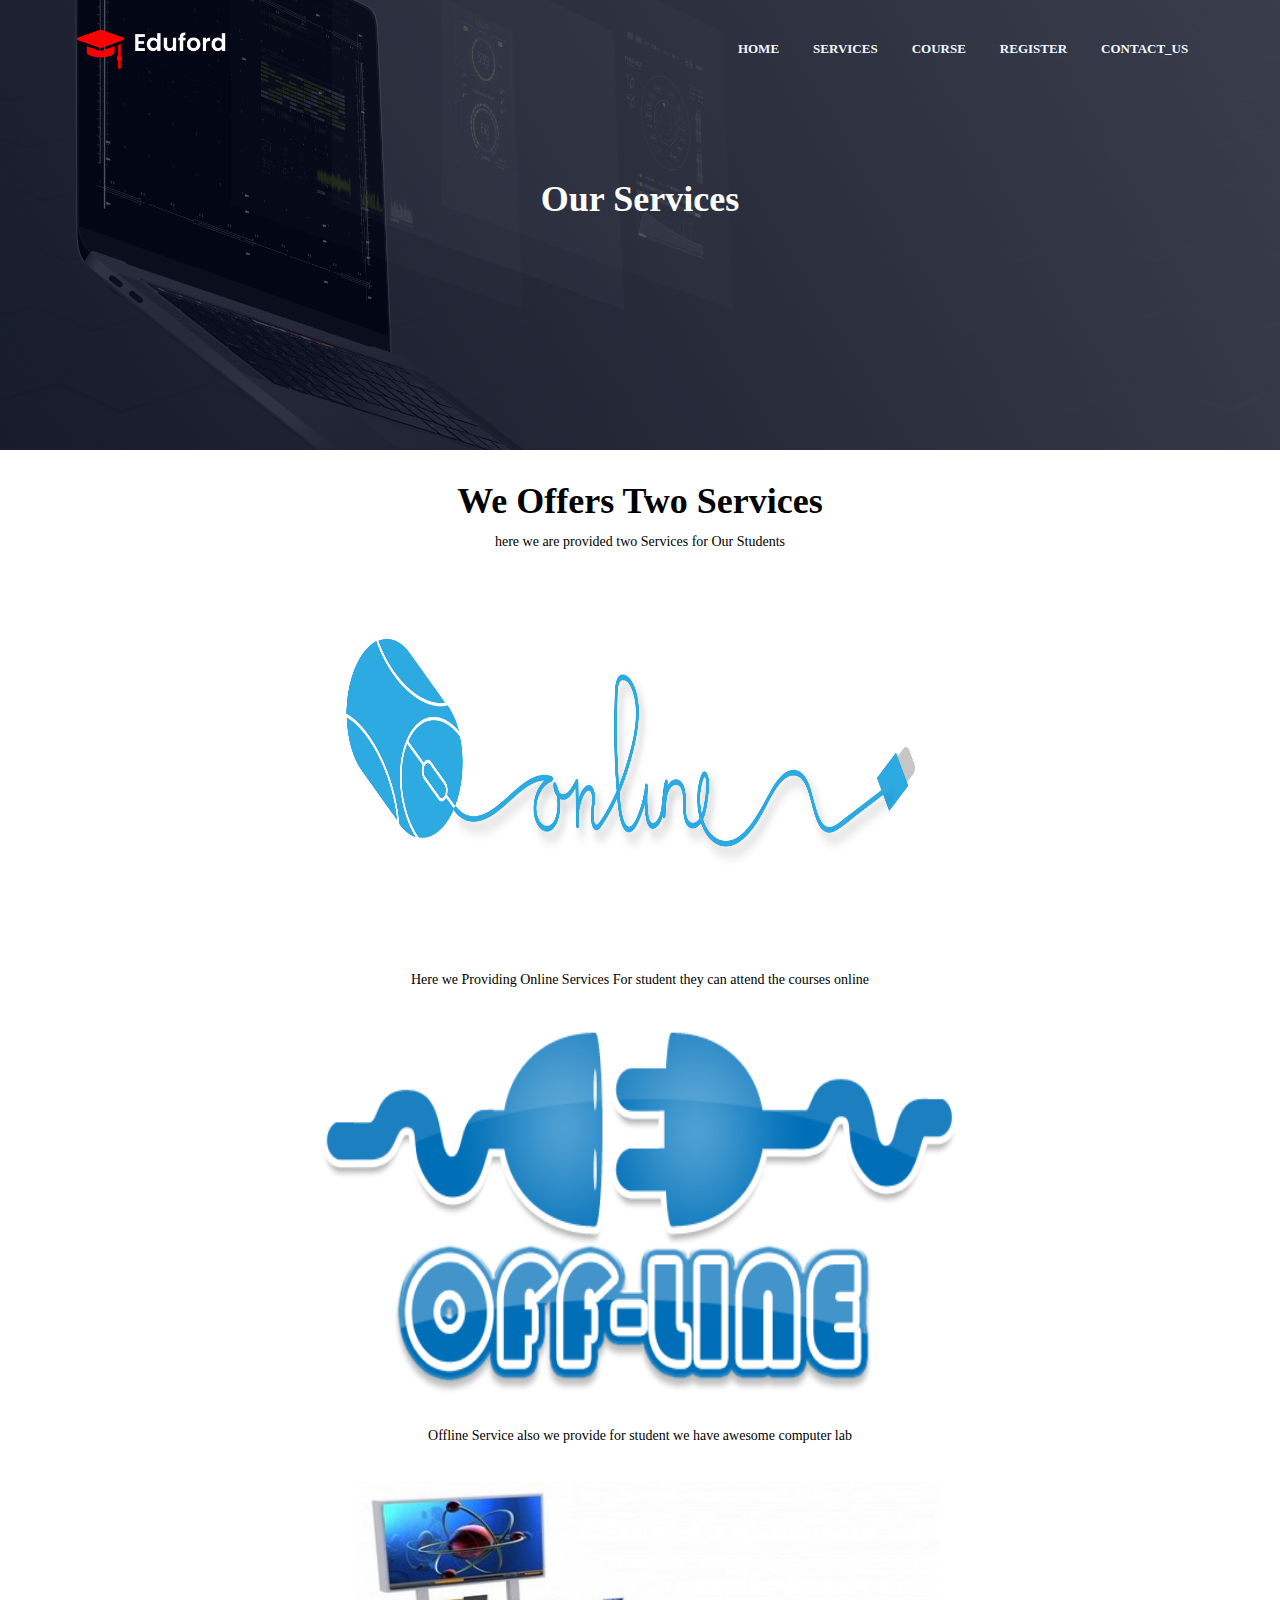
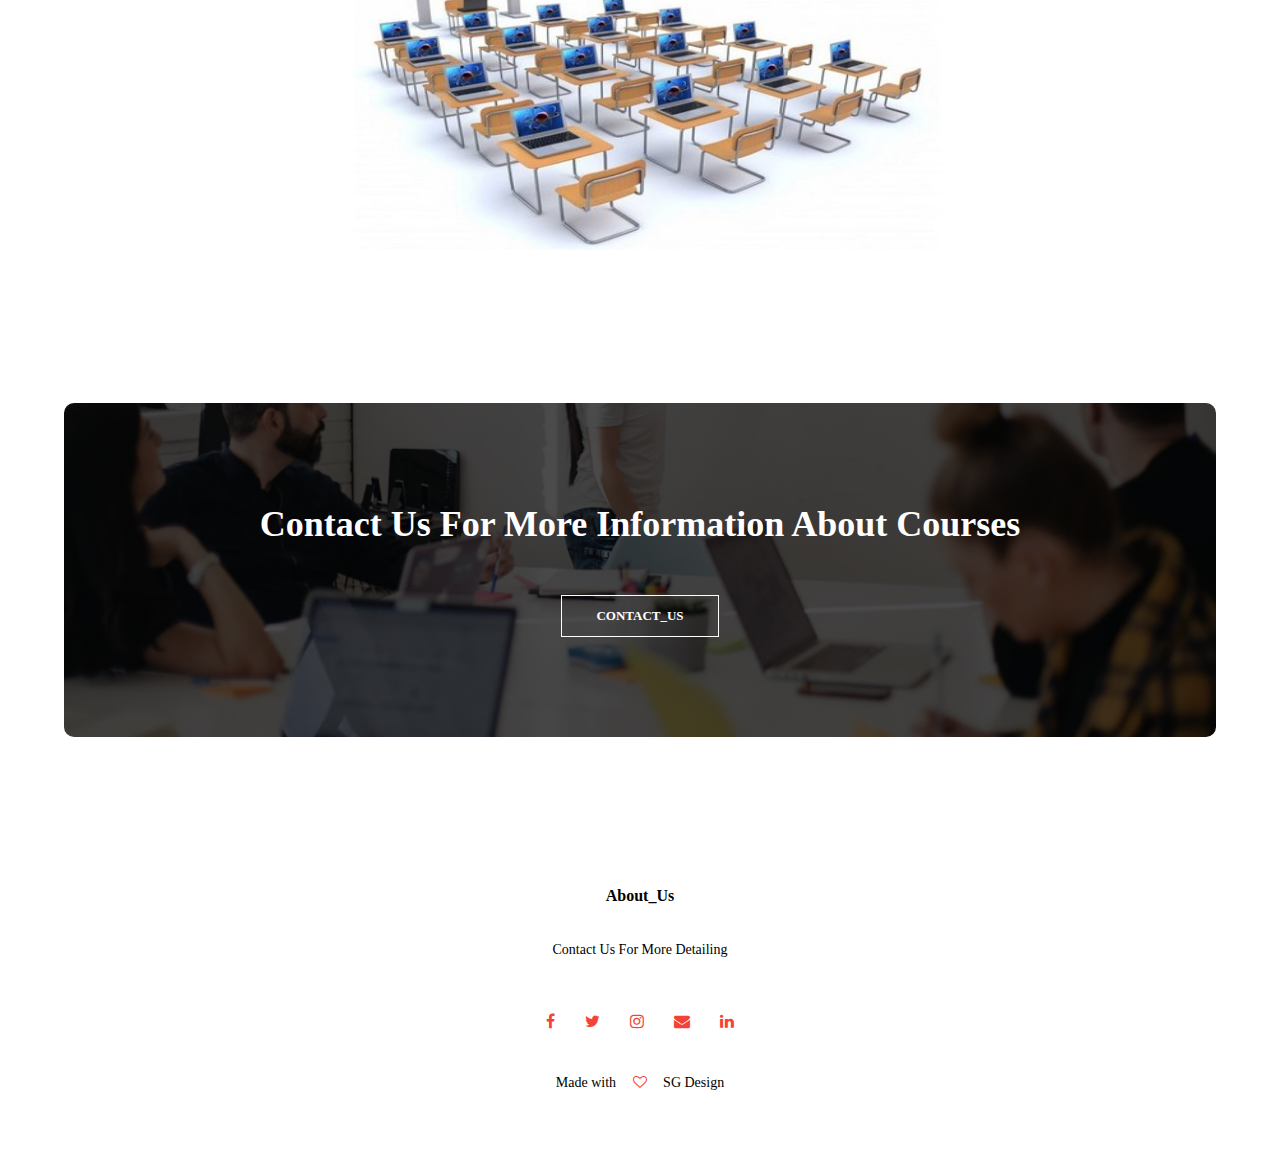
<file: services.html>
<!DOCTYPE html>
<html> 
    <head>
        <meta charset="utf-8">
        <meta name="viewport"  content="width-device-width,initial scale=1">
        <title>MY DESIGN</title>
        <link rel="stylesheet" href="style.css">
        <link rel="stylesheet" href="https://stackpath.bootstrapcdn.com/font-awesome/4.7.0/css/font-awesome.min.css">
        <script src="https://cdnjs.cloudflare.com/ajax/libs/popper.js/1.16.0/umd/popper.min.js"></script>
    </head>
    <body>
        <section class="sub-header2">
            <nav>
                <a href="index.html"><img src="logo.png"></a>

                <div class="nav-links"id="navLinks">
                    <i class="fa fa-times" onclick="hidemenu()"></i>
                    <ul>
                        <li><a href="home.html">HOME</a></li>
                        <li><a href="services.html">SERVICES</a></li>
                        <li><a href="course.html" >COURSE</a></li>
                        <li><a href="register.html">REGISTER</a></li>
                        <li><a href="contact_us.html">CONTACT_US</a></li>   
                    </ul>
                </div>
                <i class="fa fa-bars"onclick="showmenu()"></i>
            </nav>
            <h1 style="margin-top: 80px;">Our Services</h1>
        </section>  
        <section class="Services">
            <div class="row1234">
                <div class="about-col2">
                    <h1>We Offers Two Services</h1>
                    <p> here we are provided two Services for Our Students</p>
                    <img src="online.jpg">
                    <p>Here we Providing Online Services For student they can attend the courses online </p>
                    <img src ="offline.jpg"><br><br>
                    <p> Offline Service also we provide for student we have awesome computer lab  </p>
                    <img src="classroom.jpg">

                    </div>
                    </div><br><br><br><br><br><br><br><br><br>
                    </section>
                    <section class="cta">
                        <h1>Contact Us For More Information About Courses </h1>
                        <a href="contact_us.html" class="hero-btn">CONTACT_US</a>
                        </section>
                    <section class="footer">
                        <h4>About_Us</h4>
                        <p>Contact Us For More Detailing</p>
                        <div class="icons">
                            <a href="https://www.facebook.com"><i class="fa fa-facebook"></i></a>
                            <a href="https://twitter.com"> <i class="fa fa-twitter"></i></a>
                            <a href="https://www.instagram.com/"> <i class="fa fa-instagram"></i></a>
                            <a href="https://accounts.google.com/signin/v2/identifier?service=mail&passive=true&rm=false&continue=https%3A%2F%2Fmail.google.com%2Fmail%2F%26ogbl%2F&ss=1&scc=1&ltmpl=default&ltmplcache=2&emr=1&osid=1&hl=en-GB&flowName=GlifWebSignIn&flowEntry=ServiceLogin"> <i class="fa fa-envelope"></i></a>
                            <a href="https://in.linkedin.com/"> <i class="fa fa-linkedin"></i></a>
                        </div>
                        <p>Made with <i class="fa fa-heart-o"></i> SG Design</p>
                        </section> 
        <script>
            var navLinks = document.getElementById("navLinks");
            function showmenu()
            {
                navLinks.style.right="0";
            }
            function hidemenu()
            {
                navLinks.style.right="-200px";
            }
        </script>
        
    </body>
</file>
<file: style.css>
*{
    
        margin: 0;
        padding: 0;
        font-family: Georgia;
        font-weight: bold;
        list-style: none;
}
.header
{
    min-height: 100vh;
    width: 100%;
    background:linear-gradient(rgba(4,9,30,0.7),rgba(4,9,30,0.7)),url("banner.jpg");
    background-position: center;
    background-size: cover;
    position: relative;
}
nav
{
    display:flex;
    padding:2% 6%;
    justify-content: space-between;
    align-items: center;
}
nav img
{
    width:150px;
}
.nav-links
{
    flex: 1;
    text-align: right;
}
.nav-links ul li
{
    margin-top: 0px;
    list-style: none;
    display: inline-block;
    padding:8px 15px;
    position: relative;
}
.nav-links ul li a
{
    color:aliceblue;
    text-decoration: none;
    font-size: 13px;
}
.nav-links ul li::after
{
    content:'';
    width: 0%;
    height:2px;
    background: red;
    display:block;
    margin: auto;
    transition: 0.5s;
}
.nav-links ul li:hover::after
{
    width:100%;
}
.text-box
{
    width: 90%;
    color:white;
    position: absolute;
    top:50%;
    left:50%;
    transform:translate(-50%,-50%);
    text-align: center;
}
.text-box h1
{
    font-size: 62px;
}
.text-box p
{
    margin: 10px 0 40px;
    font-size: 14px;
    color:#fff;
}
.hero-btn
{
    display:inline-block;
    text-decoration: none;
    color: white;
    border:1px solid white;
    padding: 12px 34px;
    font-size: 13px;
    background:transparent;
    position: relative;
    cursor: pointer;
}
.hero-btn:hover
{
    border: 1px solid red;
    background:red;
    transition: 1s;
}
nav .fa
{
    display: none;
}
@media (max-width:600px)
{
    .text-box h1
    {
        font-size: 20px;
    }   
    .nav-links ul li
    {
        display: block;
    }
    .nav-links
    {
        position: absolute;
        background: red;
        height: 100vh;
        width: 200px;
        top:0;
        right:-200px;
        text-align: left;
        z-index: 2;
        transition: 1s;
    }
    nav .fa
    {
        display: block;
        color: white;
        margin: 10px;
        font-size: 22px;
        cursor: pointer;
    }
    .nav-links ul
    {
        padding: 30px;
    }
}

/*-------------------course-------------------*/
.course
{
    width: 80%;
    margin: auto;
    text-align: center;
    padding-top: 40px;
}
.course-col img
{
    height: 300px;
    width: 250px;
}
h1
{
    font-size: 36px;
    font-weight: 600;
}
p
{
    color: gray(219, 219, 219);
    font-size: 14px;
    font-weight: 300;
    line-height: 20px;
    padding: 10px;
}
.row11
{
    margin-top: 5%; 
    justify-content: space-between;
    flex-direction: row;
}
.course-col
{
    flex-basis: 31%;
    background: #fff3f3;
    border-radius: 10px;
    margin-bottom: 5%;
    padding: 15px 10px;
    box-sizing: border-box;
    justify-content: space-between;
    
}
h3
{
    text-align: center;
    font-weight: 600;
    margin: 10px 0;
}
.course-col:hover
{
    box-shadow: 0 0 20px 0px rgba(0,0,0,0.2);
}
@media (max-width:600px)
{
    .course-col img
    {
        height: 100px;
        width: 100px;
        align-self: auto;
        align-items: center;
    }
    
    .row
    {
        flex-direction: column;
    }   
}

/* ---------classroom-----------  */
.classroom
{
    width: 95%;
    margin: auto;
    text-align: center;
    padding-top: 30px;
}
.classroom-col
{
    
    border-radius: 10px;
    margin-bottom: 30px;
    position: relative;
    display:flex;
}
.classroom-col img
{
    height: 400px;
    border-radius: 10px;
    width: 600px;
    margin-left: 15px; 
    margin-top :30px;
}
.list
{
font-size: 20px;
text-align: justify;
margin-top: 60px;
color: gray;

}
@media (max-width:600px)
{
    .classroom-col
    {
        flex-direction: column;
    }
    .classroom-col img
    {
     height: 300px;
     width: 600px;
    }
    .list
    {
        font-size: 15px;
        flex-direction: column;
        text-align: justify;
        margin: auto;
        padding: auto;
        color: rgba(4,9,30,0.7);
    }
}
.row
{
    flex-direction: row;
    display: inline-block;

}
/**********Facilities********************/
.facilities
{
    width: 100%;
    margin: auto;
    text-align: center;
    padding-top: 100px;
    
}
.facilities-col
{
    
    flex-basis: 31%;
    border-radius: 10px;
    margin-bottom: 25px;
    
    display: inline-block;
    
}
.facilities-col img
{
    
    height: 300px;
    width:500px;
    border-radius: 10px ;
    align-content: space-between;
    margin-right: 100px;
    margin-left: 50px;   
    margin-bottom: 25px;
    
}
p
{
    text-align: center;
    margin-bottom: 25px;
}
@media(max-width:600px)
{
    .facilities-col img
    {
        height: 300px;
        width:500px;
    }
}
/****************Testonomial*****************************/
.testomonial
{
    width: 95%;
    align-content: center;
    padding-top: 100px;
    text-align: center;
    margin-bottom: 25px;
    padding-top: 30px;
}
.testomonial-col
{
    flex-basis: 40%;
    border-radius: 10px;
    margin-bottom: 25px;
    text-align: left;
    background: rgb(248, 234, 234);
    padding: 20px;
    cursor: pointer;
    display: flex; 
    margin-left: 50px;
    align-content: center;

}
.row1 
{
    padding: 20px;
    display: flex;

}
.testomonial-col img{
    height: 40px;
    margin-left: 25px;
    margin-right: 30px;
    border-radius: 50%;
    
}
.testomonial-col p{
    padding: 0;
    margin: auto;
    text-align: justify;
}
.testomonial-col h3{
    margin-top: 10px;
    text-align: left;
}
.testomonial-col .fa
{
    color:#f4433f;
    letter-spacing: 2px;
    
}
@media(max-width:600px)
{
    .testomonial-col img
    {
        margin-left: 0px;   
    }
    .row1
    {
        flex-direction: column;
    }    
}
.cta
{
    margin: 100px auto;
    width: 90%;
    
    background:linear-gradient(rgba(0,0,0,0.7),rgba(0,0,0,0.7)),url(./banner2.jpg);
    background-position: center;
    background-size: cover;
    border-radius: 10px;
    text-align: center;
    padding: 100px 0;
}
.cta h1
{
    color:#fff;
    margin-bottom: 50px;
    padding: 0;

}
@media(max-width:600px)
{
    .cta h1
    {
        font-size: 24px;
    }

}
.footer
{
    width: 100%;
    text-align: center;
    padding: 30px 0;
    margin-top: 0px;

}
.footer h4
{
    margin-bottom: 25px;
    margin-top: 20px;
    font-weight: 600;
}
.fa{
    color: #f44336;
    margin: 0 13px;
    cursor: pointer;
    padding: 18px 0;
}


.sub-header
{
    height: 50vh;
    width: 100%;
    background:linear-gradient(rgba(4,9,30,0.7),rgba(4,9,30,0.7)),url("background1.jpg");
    background-position: center;
    background-size: cover;
    text-align: center;
    color: white;
}
/**************************************Cources****************************************/
.sub-header h1
{
    margin-top: 100px;
}
.About_us
{
    width: 80%;
    margin: auto;
    padding-top: 80px;
    padding-bottom: 50px;
}
.row123
{
    display: flex
}
.about-col
{
    flex-basis: 48%;
    padding: 30px 2px;

}

.about-col img{
    width:100%;

}
.about-col h1{
    padding-top: 0;  
    text-align: left;
}
.about-col p
{
    padding: 15px 0 25px;
    text-align: left;
    
}
.red-btn
{
    border: 1px solid #f44336;
    background: transparent;
    color: #f44336;
}
.red-btn:hover{
    color:white;
}
@media(max-width:600px)
{
    .about-col img
    {
        margin-left: 0px;   
    }
    .row123{
        flex-direction: column;
    }  
    .about-col h1
    {
        text-align: center;
    }
    .about-col p
    {
        text-align: center;
    }
    .red-btn
    {
        margin-left: 35%;
    }
}


.sub-header1
{
    height: 50vh;
    width: 100%;
    background:linear-gradient(rgba(4,9,30,0.7),rgba(4,9,30,0.7)),url("course.jpg");
    background-position: center;
    background-size: cover;
    text-align: center;
    color: white;
}
/**********************************Services*************************************************/
.sub-header2
{
    height: 50vh;
    width: 100%;
    background:linear-gradient(rgba(4,9,30,0.7),rgba(4,9,30,0.7)),url("Services.jpg");
    background-position: center;
    background-size: cover;
    text-align: center;
    color: white;
}
.services
{
    width: 80%;
    margin: auto;
    padding-top: 80px;
    padding-bottom: 50px;
}
.row1234
{
    display: flex
}
.about-col2
{
    flex-basis: 100%;
    padding: 30px 2px;
    text-align: center;
}
.about-col2 img
{
    width: 50%;
    height: 30%;
}

@media(max-width:600px)
{
    .about-col2
    {
        text-align: center;
    }
    .about-col2 p
    {
        text-align: center;
    }

}
/*************************home page*********************************/

@media(max-width:600px)
{
    .course img
    {
        height: 300px;
        width: 500px;
    }
    .course p
    {
        font-size: 15px;
    }
    .course h3
    {
        font-size: 20px;
    }
    .course ol li
    {
        font-size: 15px;
    }
}


/*************************** Register*****************************************/
.header55
{
    min-height: 100vh;
    width: 100%;
    background:linear-gradient(rgba(4,9,30,0.7),rgba(4,9,30,0.7)),url("Enroll.jpg");
    background-position: center;
    background-size: cover;
    position: relative;
}

.wrapper
{
    min-height: 75vh;
    display: flex;
    justify-content: center;
    align-items: center;
    
}
.register
{
    background:linear-gradient(rgba(223, 221, 221, 0.1),rgba(223, 221, 221, 0.1));
    padding: 20px;
    border-radius: 5px;
    width: 400px;
    margin-bottom: 10px;
}
.register .title1
{
    text-align: center;
    font-size: 20px;
    text-transform: uppercase;
    color: red;
    letter-spacing: 5px;
    font-weight: 700;
}
.form-wrap
{
    margin-top: 20px;
    
}
.form-wrap .input_wrap
{
    margin-bottom: 15px;

}
.form-wrap .input_wrap:last-child
{
    margin-bottom: 0;
    
}
.form-wrap .input_wrap label
{
    display: block;
    margin-bottom: 3px;
    color:white;

}
.form-wrap .input_grp
{
    display: flex;
    justify-content: space-between;
    width:100%;
    
}
.form-wrap .input_grp input[type="text"]
{
    width:165px;
}
.form-wrap input[type="text"]
{
    width:95%;
    border-radius: 3px;
    border:1px solid #9597a6;
    padding: 10px;
    outline: none;
}
.form-wrap input[type="text"]:focus
{
    border-color: #ebd0ca;
}
.form-wrap ul
{
    background: #fff;
    padding: 5px 10px;
    border-radius: 3px;
    display: flex;
    justify-content: center;
}
.form-wrap ul li:first-child
{
    margin-right: 15px;
}
.form-wrap ul.radio_wrap
{
    position: absolute;
    margin-bottom: 0;
}
.form-wrap ul .radio_wrap .input_radio
{
    position: relative;
    top: 0;
    right: 0;
    opacity: 0;  
    
}
.form-wrap ul .radio_wrap span
{
    display: inline-block;
    font-size: 14px;
    padding: 3px 20px;
    border-radius: 3px;
    color:#545871;
}
.form-wrap ul .input_radio:checked ~span
{
    background: #ebd0ca;
}
.form-wrap .submit_btn
{
    width: 100%;
    background:#f33309 ;
    padding: 10px;
    border: 0;
    border-radius: 3px;
    text-transform: uppercase;
    letter-spacing: 3px;
    cursor: pointer;
    outline: none;
    margin-bottom: 5px;
}
form-wrap .submit_btn:hover
{
    background: #ffd5d2;
}
</file>
